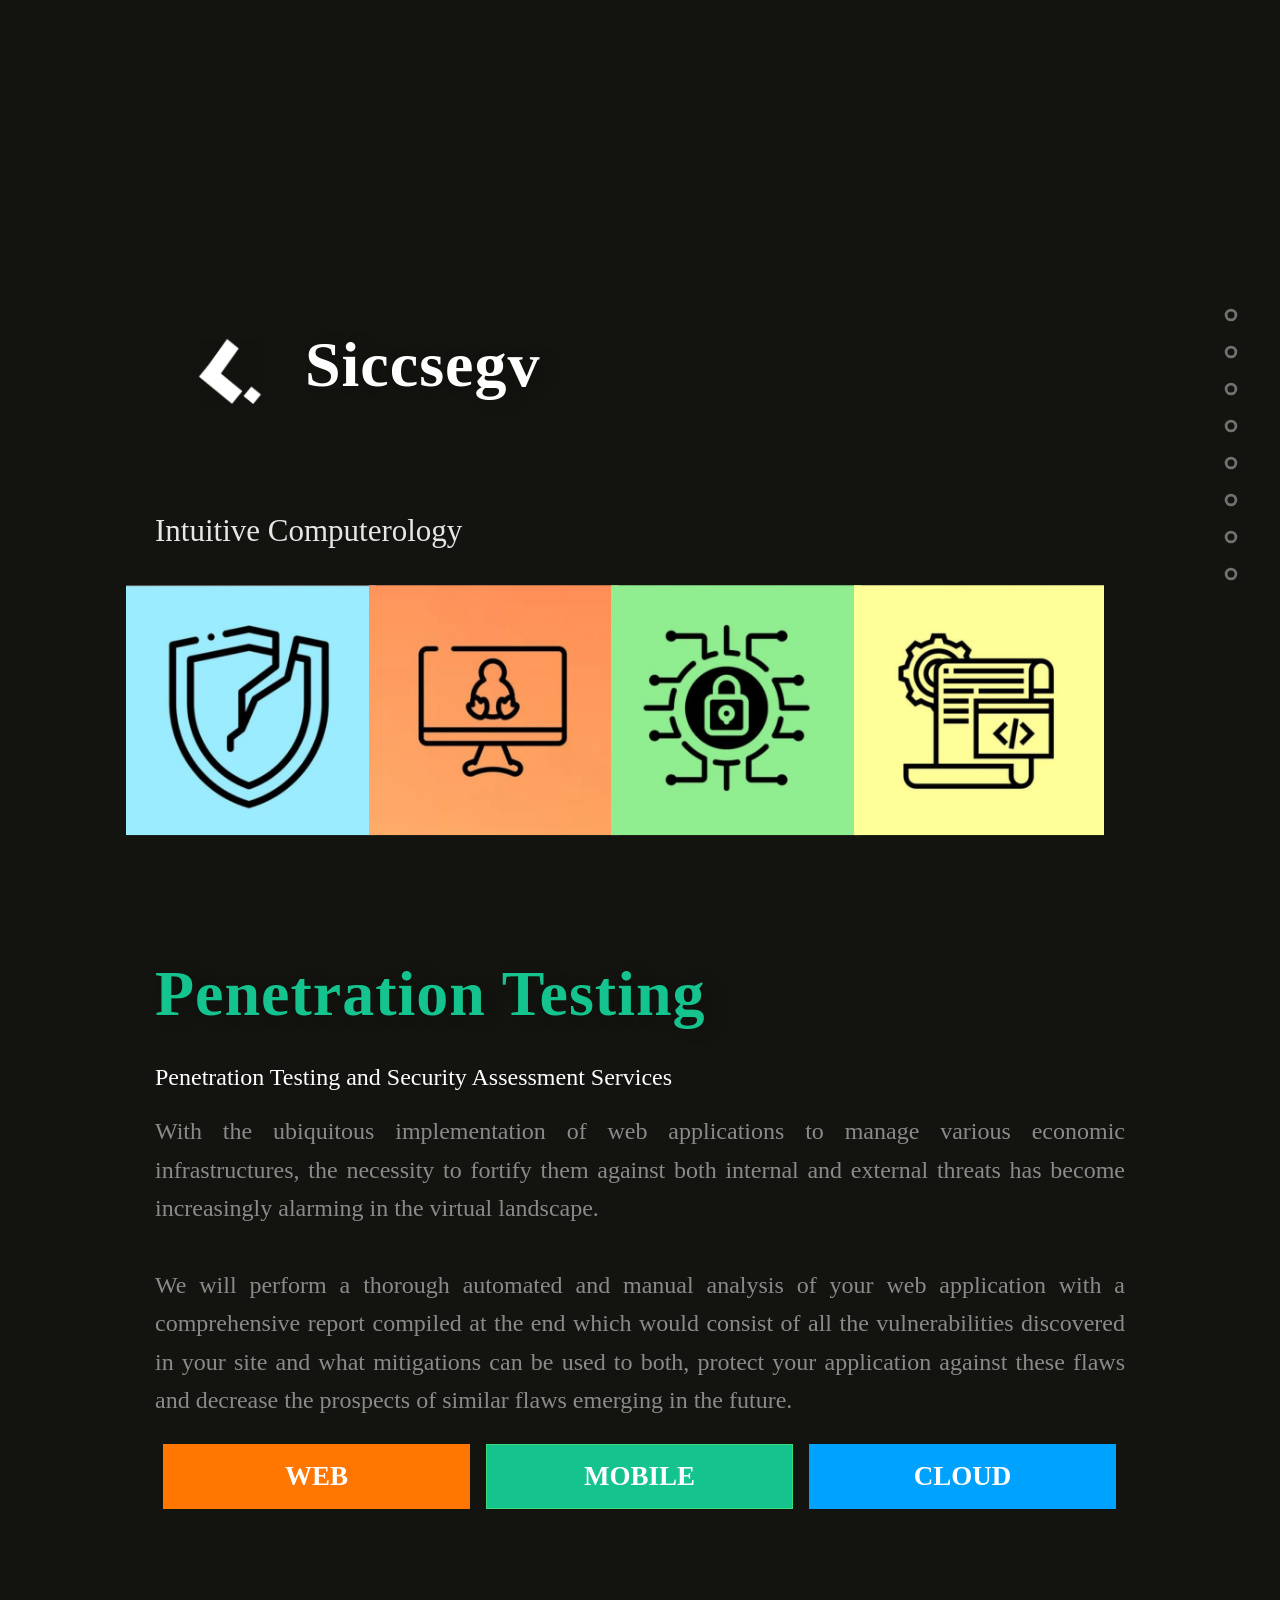
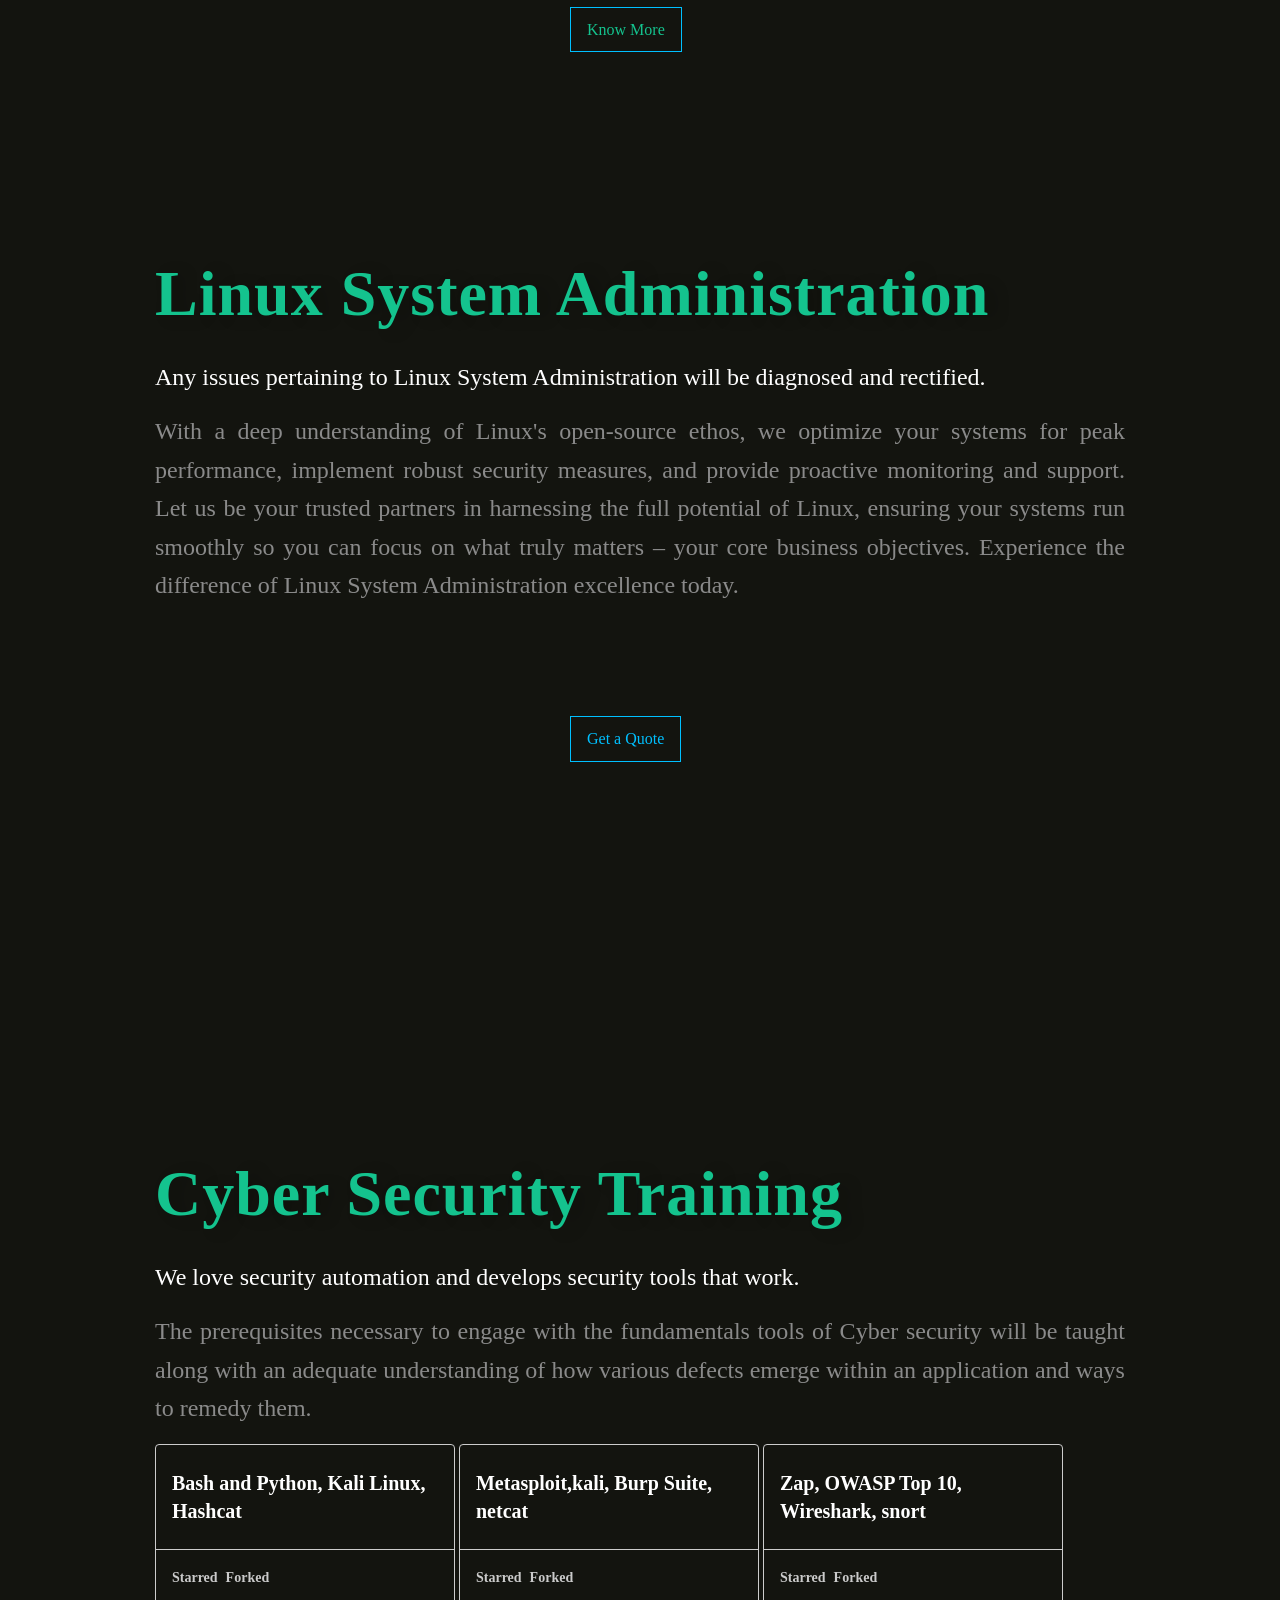
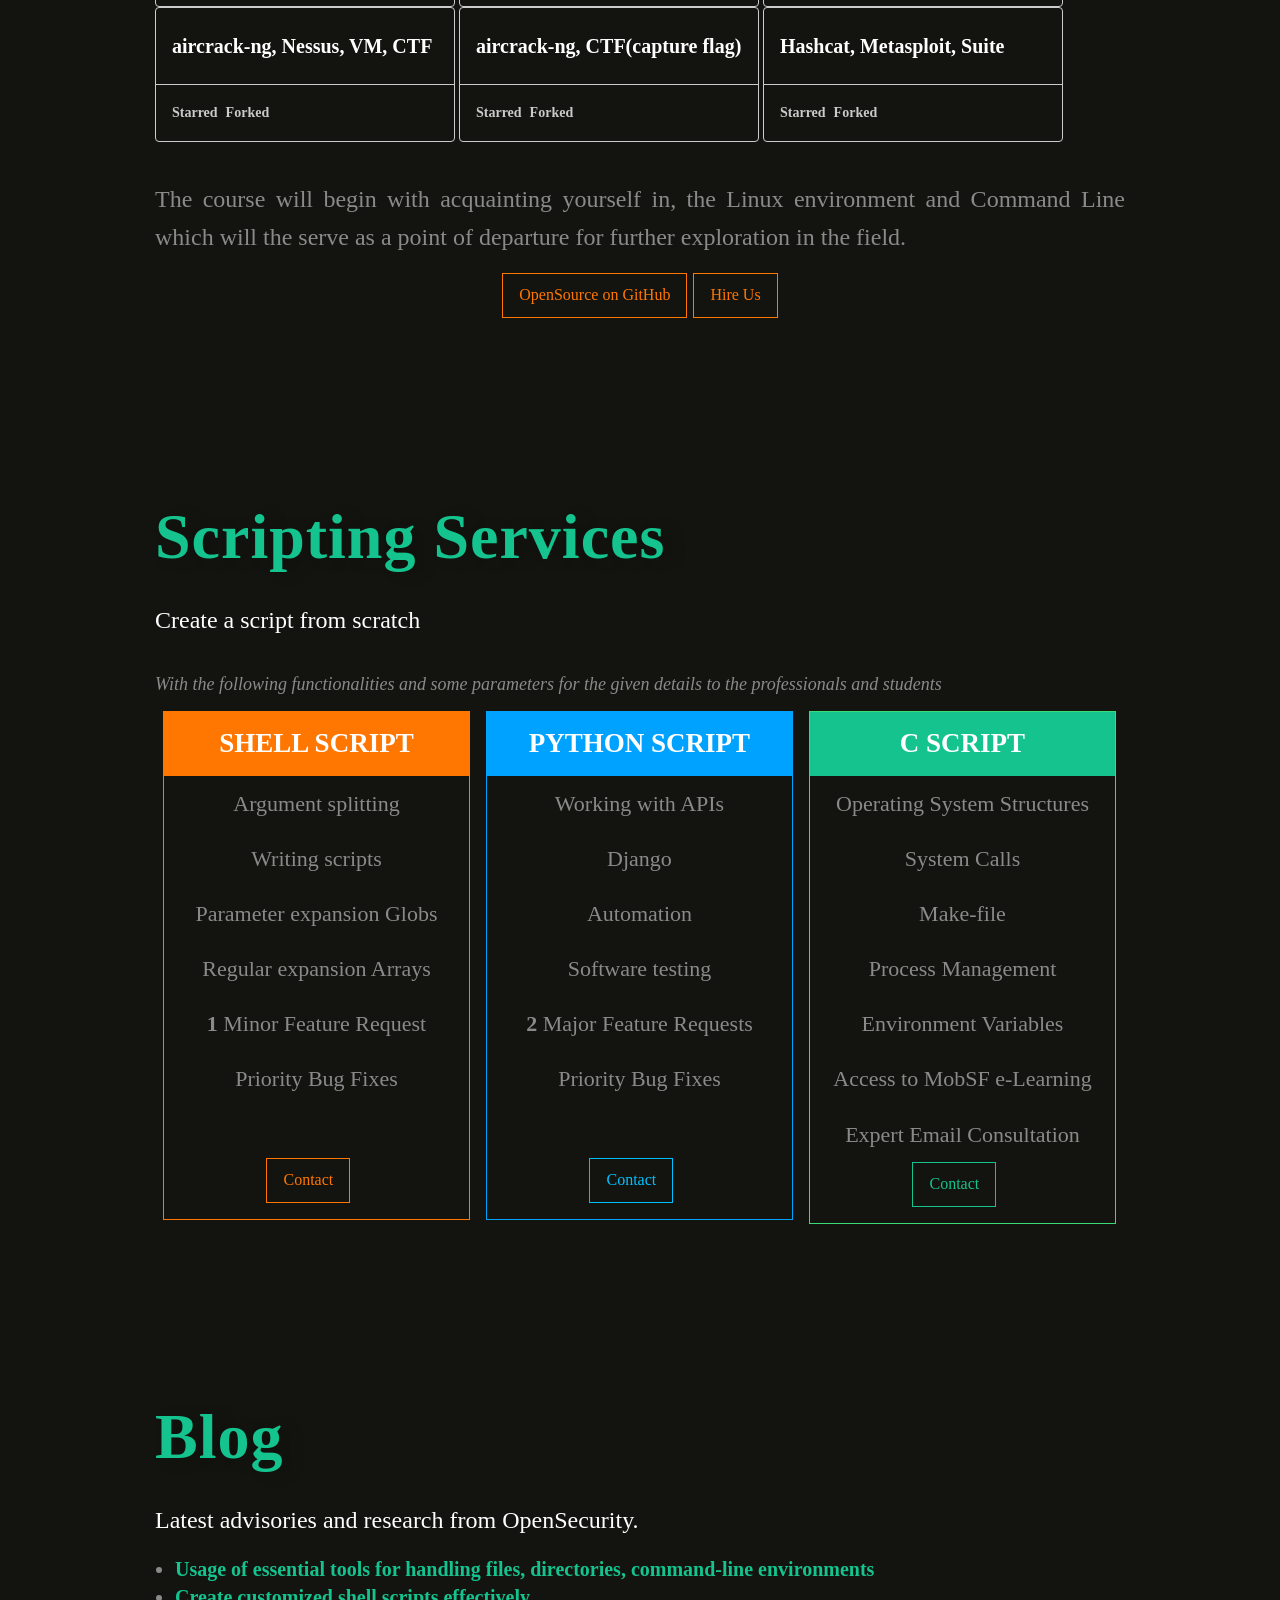
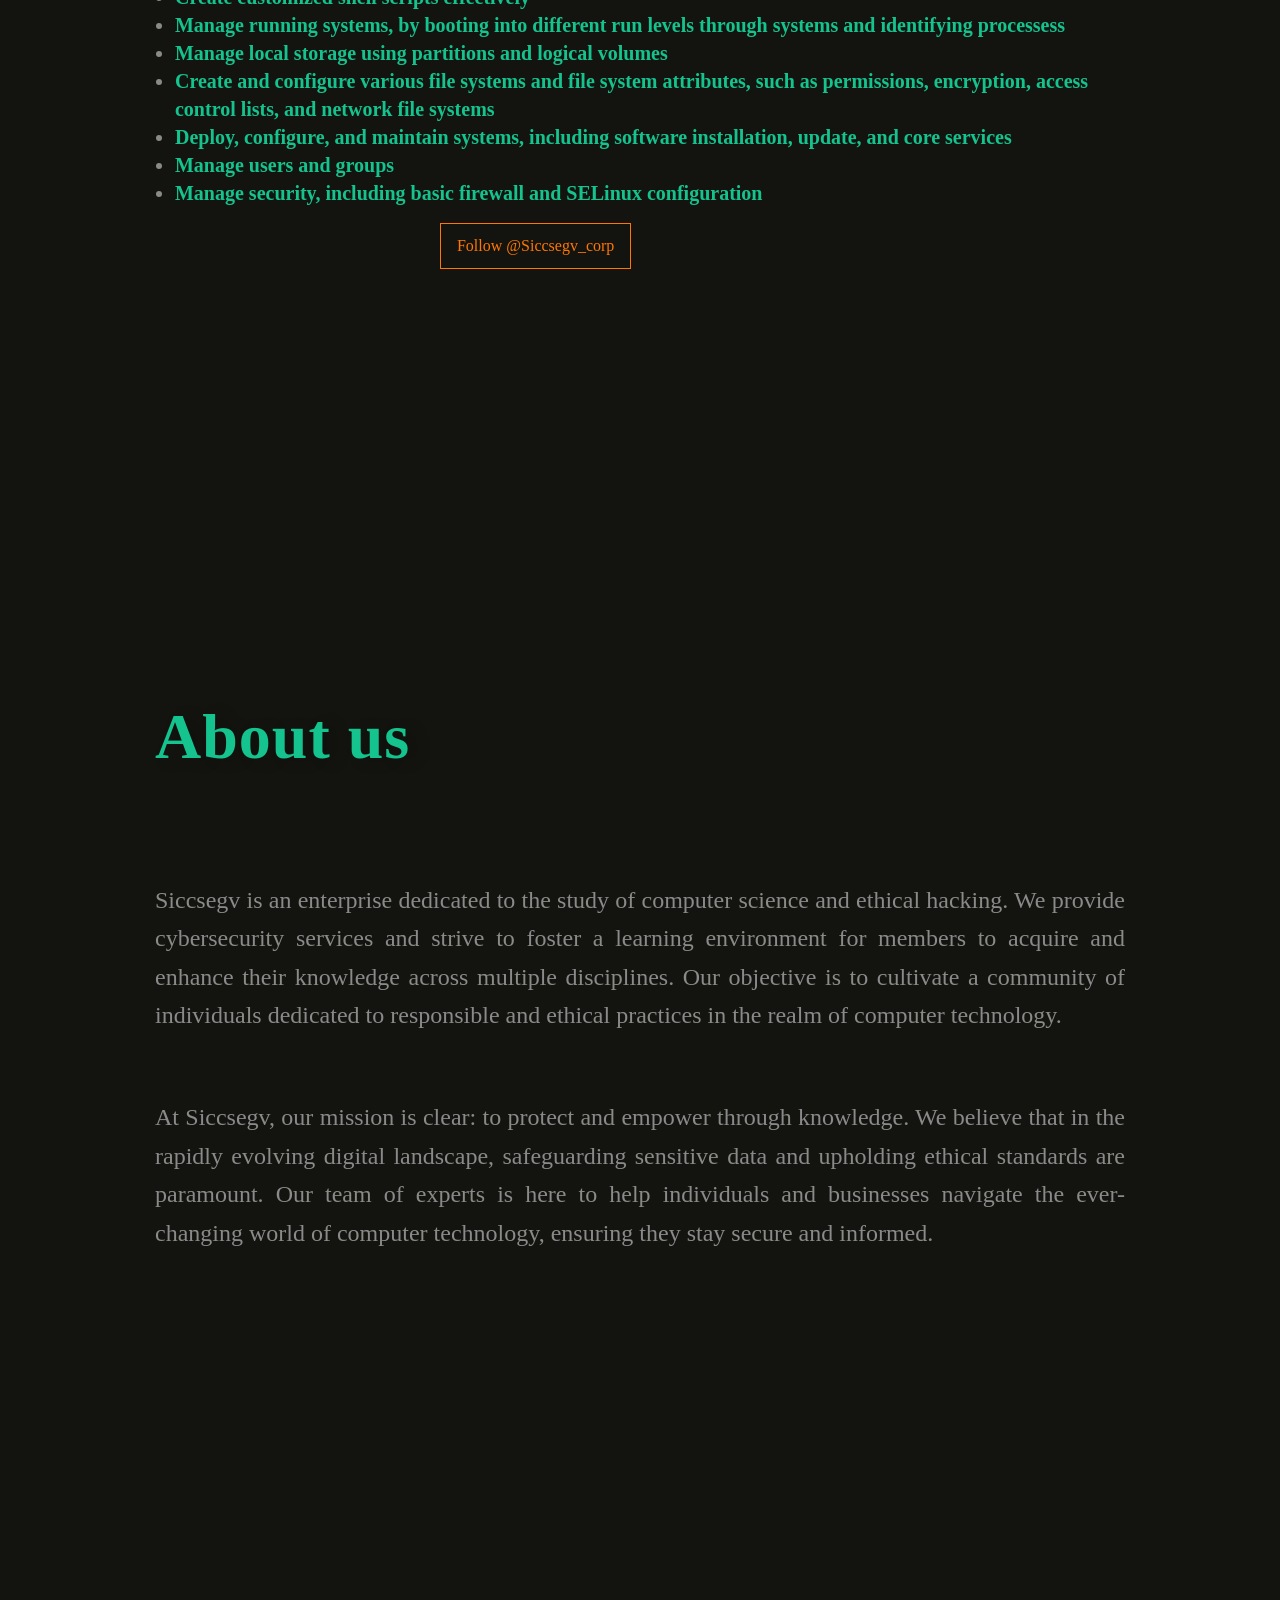
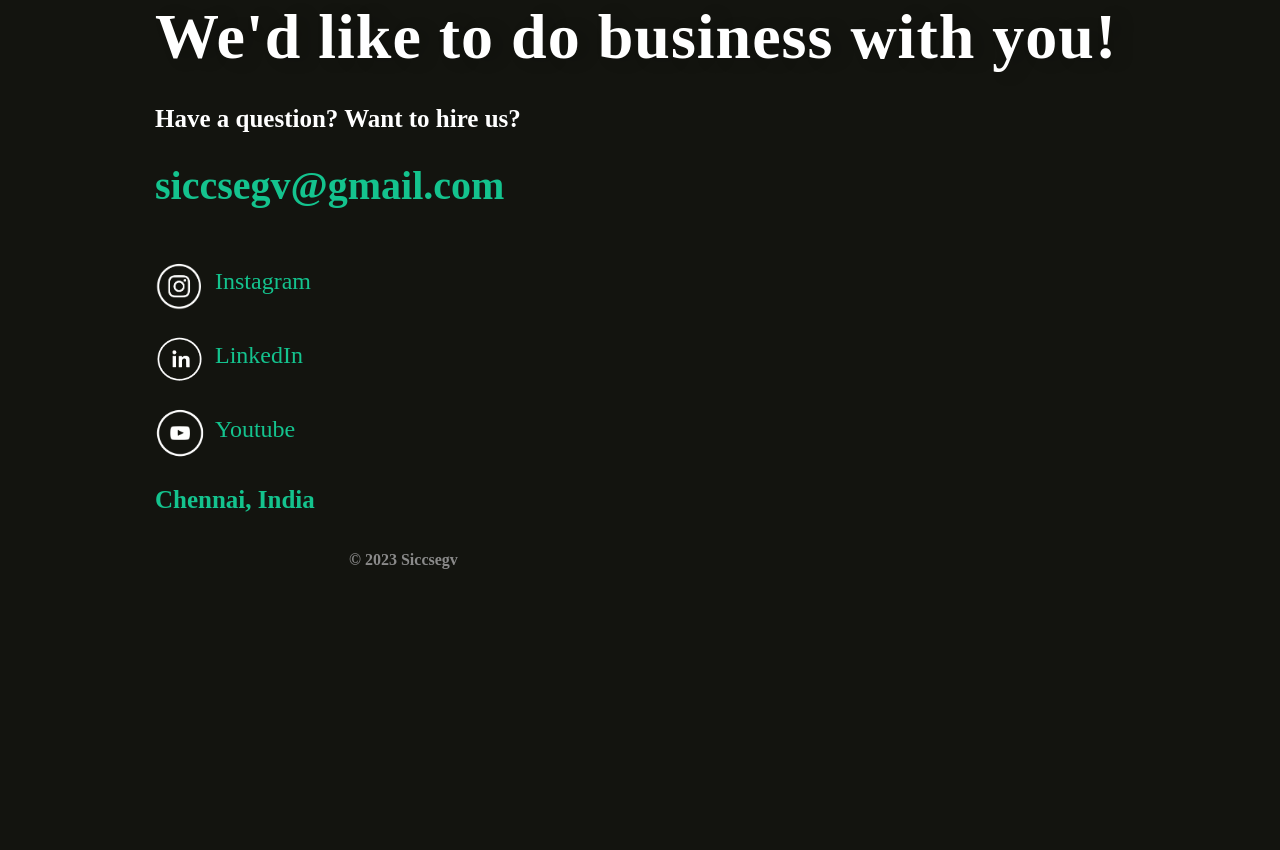
<file: index.html>
<!DOCTYPE html>
<html lang="en">
<head>
<meta charset="utf-8">
<meta http-equiv="x-ua-compatible" content="ie=edge">
<meta name="viewport" content="width=device-width, initial-scale=1.0">
<title>Siccsegv</title>
<link rel="shortcut icon" href="images/icon1.png">
<link rel="stylesheet" type="text/css" href="project.css">
<link href="https://fonts.googleapis.com/css?family=Space+Mono:700,700i|Roboto:300,300i" rel="stylesheet">
</head>
<body>
<ul class="vertical-nav" data-magellan data-active-class="active" data-bar-offset="-25">
<li>
<a href="#intro">
<span class="dot"></span>
<span class="label"> Home </span>
</a>
</li>
<li>
<a href="#pentests">
<span class="dot"></span>
<span class="label">Penetration Testing</span>
</a>
</li>
<li>
<a href="#training">
<span class="dot"></span>
<span class="label">Linux System Administration </span>
</a>
</li>
<li>
<a href="#engineering">
<span class="dot"></span>
<span class="label">Cyber Security Training </span>
</a>
</li>
<li>
<a href="#support">
<span class="dot"></span>
<span class="label">Scripting Services</span>
</a>
</li>
<li>
    <a href="#research">
    <span class="dot"></span>
    <span class="label">Blog</span>
    </a>
    </li>
    <li>
        <a href="#about">
            <span class="dot"></span>
            <span class="label">About us</span>
            </a>
            </li>
  <!---- <a href="#clients">
    <span class="dot"></span>
    <span class="label">Clients</span>
    </a>
    </li> !-->
<li>
<a href="#contact">
<span class="dot"></span>
<span class="label">Contact</span>
</a>
</li>
</ul>
<main class="main">
<header class="section" id="intro" data-magellan-target="intro" data-deep-linking="true">
<section class="section" id="intro" data-magellan-target="intro">
<div class="container vert-center">
<div class="content">
<h1 class="hero"><span class="highlight"><img width="150px" height="250px"src="images/icon.png" alt="Siccsegv"><a style="color:white;">Siccsegv</a></span></h1>
<h3 class="subheader">Intuitive Computerology</h3><br>
<div>
<a href="#pentests">
<div class="icons">
<div class="icon-slide-container">
<img class="slide-icon" alt="Penetration Testing" height="100" src="images/1.jpg">
</div>
</div>
</a>
<a href="#training">
<div class="icons2">
<div class="icon-slide-container">
<img class="slide-icon" alt="Linux System Administration" height="100" src="images/2.jpg">
</div>
</div>
</a>
<a href="#engineering">
<div class="icons3">
<div class="icon-slide-container">
<img class="slide-icon" alt="Cyber Security Training" height="100" src="images/3.jpg">
</div>
</div>
</a>
<a href="#support">
<div class="icons4">
<div class="icon-slide-container">
<img class="slide-icon" alt="Scripting" height="100" src="images/4.jpg">
</div>
</div>
</a>
</div>
</div>
</div>
</section>
</header>
<section class="section" id="pentests" data-magellan-target="pentests">
<div class="container">
<div class="content">
<a href="#pentests"><h1 class="hero content-title"><span class="highlight">Penetration Testing</span></h1></a>
<div class="about-body">
<p class="content-lead">Penetration Testing and Security Assessment Services</p>
<p class="content-main">
    With the ubiquitous implementation of web applications to manage various economic infrastructures, the necessity to fortify them against both internal and external threats has become increasingly alarming in the virtual landscape.

    <br><br>
    

    We will perform a thorough automated and manual analysis of your web application with a comprehensive report compiled at the end which would consist of all the vulnerabilities discovered in your site and what mitigations can be used to both, protect your application against these flaws and decrease the prospects of similar flaws emerging in the future.
</p>
<div class="about-body">
<div class="pcolumns">
<ul class="price porange">
<li class="header" style="background-color: #ff7600">WEB</li>
</ul>
</div>
<div class="pcolumns">
<ul class="price pgreen">
<li class="header" style="background-color:#14C38E">MOBILE</li>
</ul>
</div>
<div class="pcolumns">
<ul class="price pblue">
<li class="header" style="background-color:rgb(0, 162, 255)">CLOUD</li>
</ul>
</div>
</div>
<div class="change button blue"style="position: absolute; left: 430px; top:650px;"><a href="">Know More</a></div>
<div class="know">
    <br>
    <br>
    <br>
    <br>
    <br>
    <br>
<p>
<h4 style="color:white;">The penetration test will consist the following:</h4>
</p>
<p>
<ul>
<h5  style="color:white;">
    <li>Owasp top 10</li>
    <li>Enumeration</li>
    <li>Server misconfigurations</li>
    <li>Logical flaws</li>
    <li>Possible DOS vectors</li>
    <li>XSS</li>
    <li>SSRF</li>
    <li>nuclei template</li>
    <li>nikto</li>
    <li>nessus</li>
    <li>openVAS</li>
    <li>Burp suite(professional)</li>
</h5>
</ul>
</p>
</div>
</div>
</div>
</div>
</section>
<section class="section" id="training" data-magellan-target="training">
<div class="container">
<div class="content">
<a href="#training"><h1 class="hero content-title"><span class="highlight">Linux System Administration</span></h1></a>
<div class="about-body">
<p class="content-lead">Any issues pertaining to Linux System Administration will be diagnosed and rectified.</p>
<p class="content-main">
    With a deep understanding of Linux's open-source ethos, we optimize your systems for peak performance, implement robust security measures, and provide proactive monitoring and support. Let us be your trusted partners in harnessing the full potential of Linux, ensuring your systems run smoothly so you can focus on what truly matters – your core business objectives. Experience the difference of Linux System Administration excellence today.
</p>
<br/><br/>
<a href="#contact" class="button blue" style="position: absolute; left: 430px;">Get a Quote</a>

</p>
</a>
</div>
</div>
</div>
</section>
<section class="section" id="engineering" data-magellan-target="engineering">
<div class="container">
<div class="content">
<a href="#engineering"><h1 class="hero content-title"><span class="highlight">Cyber Security Training</span></h1></a>
<div class="about-body">
<p class="content-lead">We love security automation and develops security tools that work.</p>
<p class="content-main">
    The prerequisites necessary to engage with the fundamentals tools of Cyber security will be taught along with an adequate understanding of how various defects emerge within an application and ways to remedy them.
</p>
</div>
<article class="card" data-gh-project="MobSF/Mobile-Security-Framework-MobSF">
<header class="card-header">
<p class="card-suptitle"></p>
<h1 class="card-title"><a href="https://github.com/siccsegv" title="Mobile Security Framework" style="color:white;">Bash and Python,
    Kali Linux,
    Hashcat</a></h1>
</header>
<div class="card-body">
<dl class="card-details">
<dt>Starred</dt>
<dd class="star"><a href="https://github.com/siccsegv" title="View fork details"></a></dd>
<dt>Forked</dt>
<dd class="fork"><a href="https://github.com/siccsegv" title="View fork details"></a></dd>
</dl>
</div>
</article>
<article class="card" data-gh-project="ajinabraham/nodejsscan">
<header class="card-header">
<p class="card-suptitle"></p>
<h1 class="card-title"><a href="https://github.com/siccsegv" title="nodejsscan" style="color:white;">Metasploit,kali,
    Burp Suite,
    netcat</a></h1>
</header>
<div class="card-body">
<dl class="card-details">
<dt>Starred</dt>
<dd class="star"><a href="https://github.com/siccsegv" title="View fork details"></a></dd>
<dt>Forked</dt>
<dd class="fork"><a href="https://github.com/siccsegv" title="View fork details"></a>
</dd>
</dl>
</div>
</article>
<article class="card" data-gh-project="ajinabraham/OWASP-Xenotix-XSS-Exploit-Framework">
<header class="card-header">
<p class="card-suptitle"></p>
<h1 class="card-title"><a href="https://github.com/siccsegv" title="OWASP Xenotix XSS Exploit Framework" style="color:white;">Zap,
    OWASP Top 10,
    Wireshark,
    snort</a></h1>
</header>
<div class="card-body">
<dl class="card-details">
<dt>Starred</dt>
<dd class="star"><a href="https://github.com/siccsegv" title="View fork details"></a></dd>
<dt>Forked</dt>
<dd class="fork"><a href="https://github.com/siccsegv" title="View fork details"></a></dd>
</dl>
</div>
</article>
<article class="card" data-gh-project="torque59/Garfield">
<header class="card-header">
<p class="card-suptitle"></p>
<h1 class="card-title"><a href="https://github.com/siccsegv" title="Garfield" style="color:white;">aircrack-ng,
    Nessus,
    VM,
    CTF</a></h1>
</header>
<div class="card-body">
<dl class="card-details">
<dt>Starred</dt>
<dd class="star"><a href="https://github.com/siccsegv" title="View fork details"></a></dd>
<dt>Forked</dt>
<dd class="fork"><a href="https://github.com/siccsegv" title="View fork details"></a></dd>
</dl>
</div>
</article>
<article class="card" data-gh-project="torque59/Nosql-Exploitation-Framework">
<header class="card-header">
<p class="card-suptitle"></p>
<h1 class="card-title"><a href="https://github.com/siccsegv" style="color:white;">aircrack-ng,
    CTF(capture flag)</a></h1>
</header>
<div class="card-body">
<dl class="card-details">
<dt>Starred</dt>
<dd class="star"><a href="https://github.com/siccsegv" title="View fork details"></a></dd>
<dt>Forked</dt>
<dd class="fork"><a href="https://github.com/siccsegv" title="View fork details"></a></dd>
</dl>
</div>
</article>
<article class="card" data-gh-project="ajinabraham/njsscan">
<header class="card-header">
<p class="card-suptitle"></p>
<h1 class="card-title"><a href="https://github.com/siccsegv" style="color:white;">Hashcat,
    Metasploit,
    Suite</a></h1>
</header>
<div class="card-body">
<dl class="card-details">
<dt>Starred</dt>
<dd class="star"><a href="https://github.com/siccsegv" title="View fork details"></a></dd>
<dt>Forked</dt>
<dd class="fork"><a href="https://github.com/siccsegv" title="View fork details"></a>
</dd>
</dl>
</div>
</article>
<p class="content-main">
<br>
The course will begin with acquainting yourself in, the Linux environment and Command Line which will the serve as a point of departure for further exploration in the field.
</p>
<p style="text-align: center">
<a class="button orange" href="https://github.com/siccsegv">OpenSource on GitHub <span class="fa fa-github"></span></a>
<a class="button orange" href="#contact">Hire Us</a>
</p>
</div>
</div>
</section>
<section class="section" id="support" data-magellan-target="support">
<div class="container">
<div class="content">
<a href="#support"><h1 class="hero content-title"><span class="highlight">Scripting Services</span></h1></a>
<div class="about-body">
<p class="content-lead">Create a script from scratch</p>
<small class="verysmall"><i>With the following functionalities and some parameters for the given details to the professionals and students</i></small>
<div class="pcolumns">
<ul class="price porange">
<li class="header" style="background-color:#ff7600">SHELL SCRIPT</li>
<li>Argument splitting</li>
<li> Writing scripts</li>
<li> Parameter expansion Globs</li>
<li>Regular expansion Arrays</li>
<li><strong>1</strong> Minor Feature Request</li>
<li>Priority Bug Fixes</li><br>
<div style="width:100px; margin:0 auto;">
<a href="#contact" class="button orange">Contact</a>
</div>
</ul>
</div>
<div class="pcolumns">
<ul class="price pblue">
<li class="header" style="background-color:rgb(0, 162, 255)">PYTHON SCRIPT</li>
<li>Working with APIs</li>
<li>Django</li>
<li>Automation</li>
<li> Software testing</li>
<li><strong>2</strong> Major Feature Requests    </li>
<li>Priority Bug Fixes</li><br>
<div style="width:100px; margin:0 auto;">
<a href="#contact" class="button blue">Contact</a>
</div>
</ul>
</div>
<div class="pcolumns">
<ul class="price pgreen">
<li class="header" style="background-color:#14C38E">C SCRIPT</li>
<li>Operating System Structures</li>
<li>System Calls</li>
<li>Make-file</li>
<li>Process Management</li>
<li>Environment Variables</li>
<li>Access to MobSF e-Learning</li>
<li>Expert Email Consultation</li>
<div style="width:100px; margin:0 auto;">
<a href="#contact" class="button green">Contact</a>
</div>
</ul>
</div>
</div>
</div>
</div>
</section>
<section class="section" id="research" data-magellan-target="research">
<div class="container">
<div class="content">
<a href="#research"><h1 class="hero content-title"><span class="highlight">Blog</span></h1></a>
<div class="about-body">
<p class="content-lead">Latest advisories and research from OpenSecurity.</p>
<ul>
<h5>
<li> <a href="#">Usage of essential tools for handling files, directories, command-line environments
</a></li>
<li> <a href="#">Create customized shell scripts effectively</a></li>
<li> <a href="#">Manage running systems, by booting into different run levels through systems and identifying processess</a></li>
<li> <a href="#">Manage local storage using partitions and logical volumes</a></li>
<li> <a href="#">Create and configure various file systems and file system attributes, such as permissions, encryption, access control lists, and network file systems</a></li>
<li> <a href="#">Deploy, configure, and maintain systems, including software installation, update, and core services</a></li>
<li> <a href="#">Manage users and groups</a></li>
<li> <a href="#">Manage security, including basic firewall and SELinux configuration</a></li>

</h5>
</ul>
<div style="width:400px; margin:0 auto;">
<a href="https://twitter.com/siccsegv_corp" class="button orange">Follow @Siccsegv_corp</a>
</div>
</div>
</div>
</div>
</section>
<!---<section class="section" id="clients" data-magellan-target="clients">
<div class="container">
<div class="content">
<a href="#clients"><h1 class="hero content-title">Some of our <span class="highlight">clients</span>.</h1></a>
<ul class="clients">
<li><img src="images/fulllab_logo.png"alt="Fulllab"></li>
<li><img src="images/immunio_logo.png" alt="IMMUNIO"></li>
<li><img src="images/sysdream.png" alt="SYSDREAM"></li>
<li><img src="images/continuum_logo.png" alt="Continuum Security"></li>
<li><img src="images/tsoft.png" alt="TSOFT CHILE"></li>
<li><img src="images/tuv.png" alt="TÜV Rheinland"></li>
<li><img src="images/yodlee.png" alt="Envestnet Yodlee"></li>
<li><img src="images/netgear.png" alt="Netgear"></li>
<li><img src="images/dhs.png" alt="US Department of Homeland Security"></li>
<li><img src="images/engie.png" alt="Engie"></li>
</div>
</div>
</section>--->
<section class="section" id="about" data-magellan-target="research">
    <div class="container">
    <div class="content">
    <a href="#about"><h1 class="hero content-title"><span class="highlight" style="padding-top: 250px;">About us</span></h1></a>
    <div class="about-body">
        <p class="content-lead" style="font-family: nerd; color:  #8a8a8a; padding-top: 80px;">Siccsegv is an enterprise dedicated to the study of computer science and ethical hacking. We provide cybersecurity services and strive to foster a learning environment for members to acquire and enhance their knowledge across multiple disciplines. Our objective is to cultivate a community of individuals dedicated to responsible and ethical practices in the realm of computer technology.</p>
        <br> 
        <p class="content-lead" style="font-family: nerd; color:#8a8a8a">At Siccsegv, our mission is clear: to protect and empower through knowledge. We believe that in the rapidly evolving digital landscape, safeguarding sensitive data and upholding ethical standards are paramount. Our team of experts is here to help individuals and businesses navigate the ever-changing world of computer technology, ensuring they stay secure and informed.</p>
    </div>
    </div>
    </div>
    </section>
<section class="section" id="contact" data-magellan-target="contact">
<div class="container">
<div class="content">
<a href="#contact"><h1 class="hero content-title"  style="color:white;">We'd like to do business with you!</h1></a>
<h4  style="color:white;">Have a question? Want to hire us?</h4>
<div class="contact-info">
<h2 class="highlight"><a href="mailto:siccsegv@gmail.com">siccsegv@gmail.com</a></h2>
<br>
<img style="height:50px ;width: 50px;"src="images/instagram.jpeg"><a href="https://www.instagram.com/Siccsegv/"><p style="font: nerd; display: inline;padding-left: 10px;" >Instagram</p></a><br><br>
<img style="height:50px ;width: 50px;"src="images/linkedin.jpeg"><a href="https://www.linkedin.com/company/siccsegv/"><p style="font: nerd; display: inline;padding-left: 10px;" >LinkedIn</p></a><br><br>
<img style="height:50px ;width: 50px;"src="images/youtube.jpeg"><a href="https://www.youtube.com/@siccsegv"><p style="font: nerd; display: inline;padding-left: 10px;padding-left: 10px;" >Youtube</p></a><br><br>
<h4 class="highlight">Chennai, India</h4>
<div class="center">
<br/>
<h6>© 2023 Siccsegv</h6>
</div>
</div>
</div>
</div>
</section>
</main>
</body>
</html>
</file>
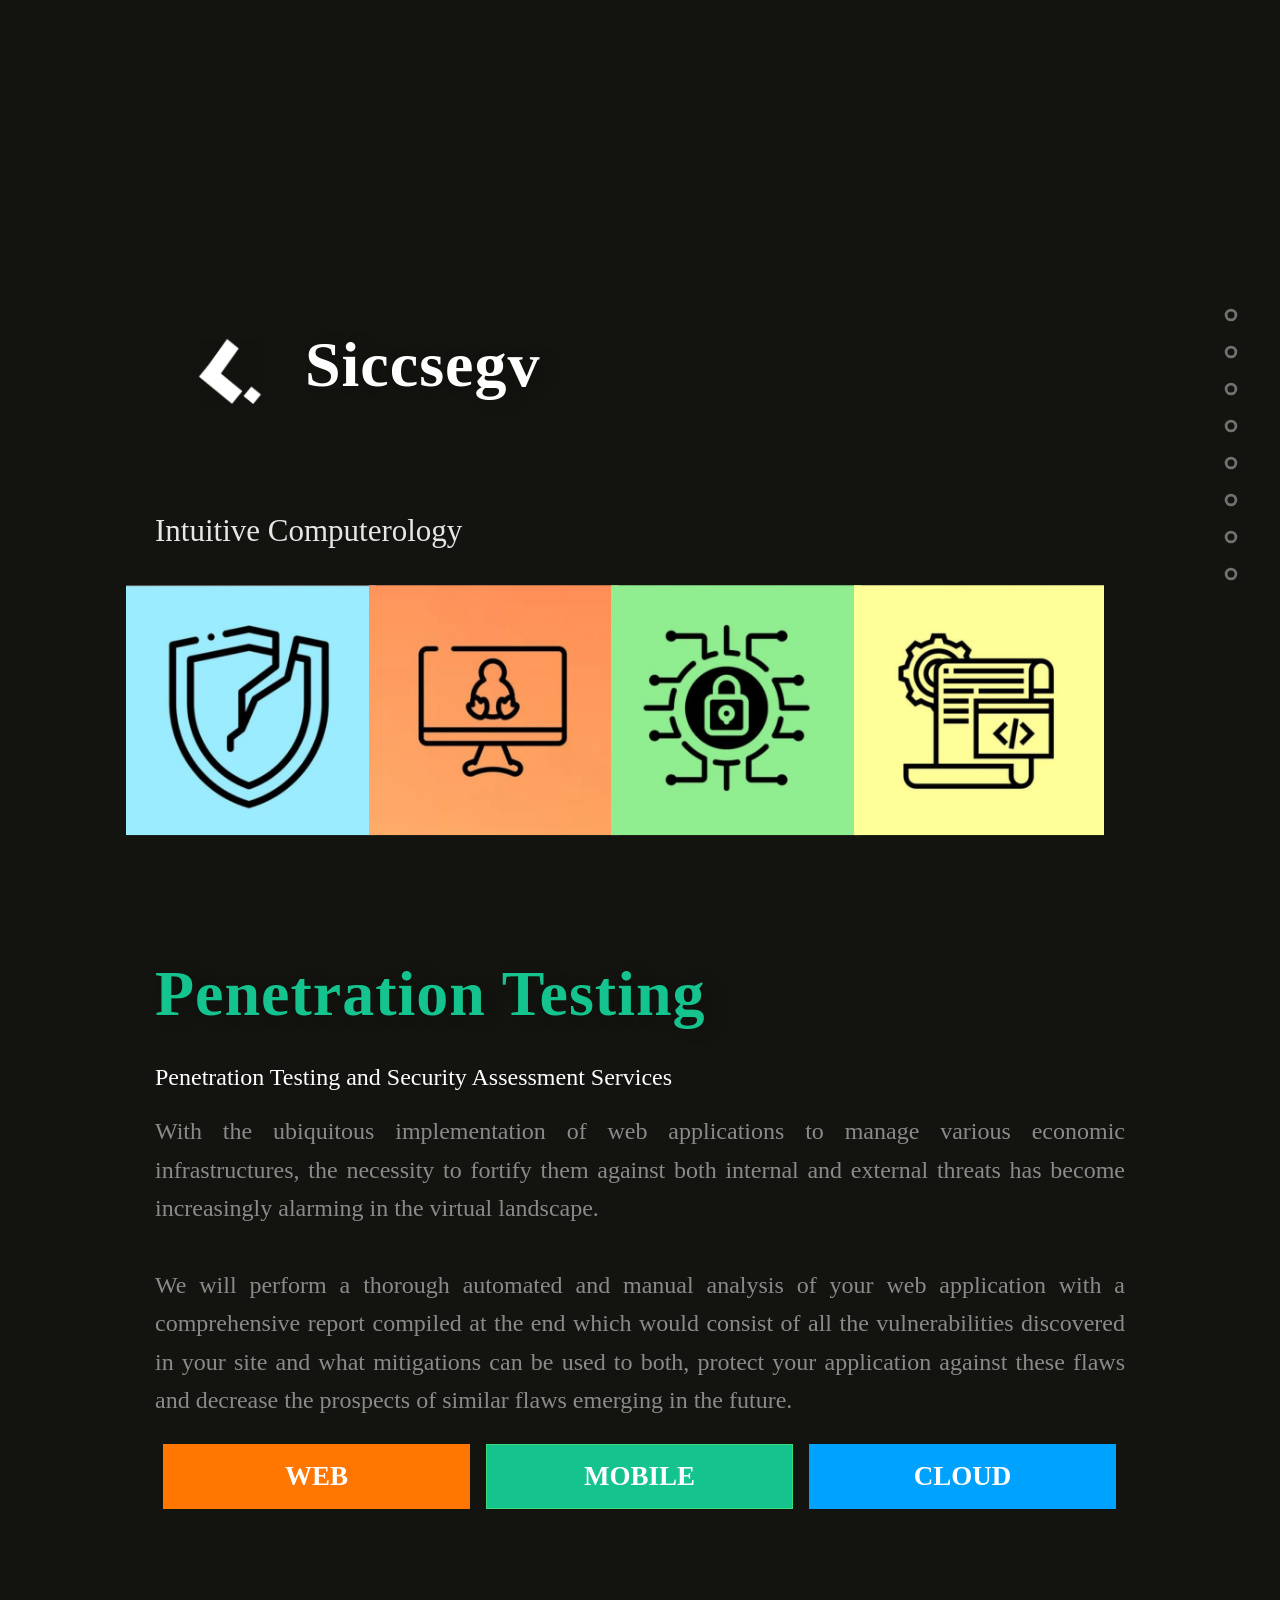
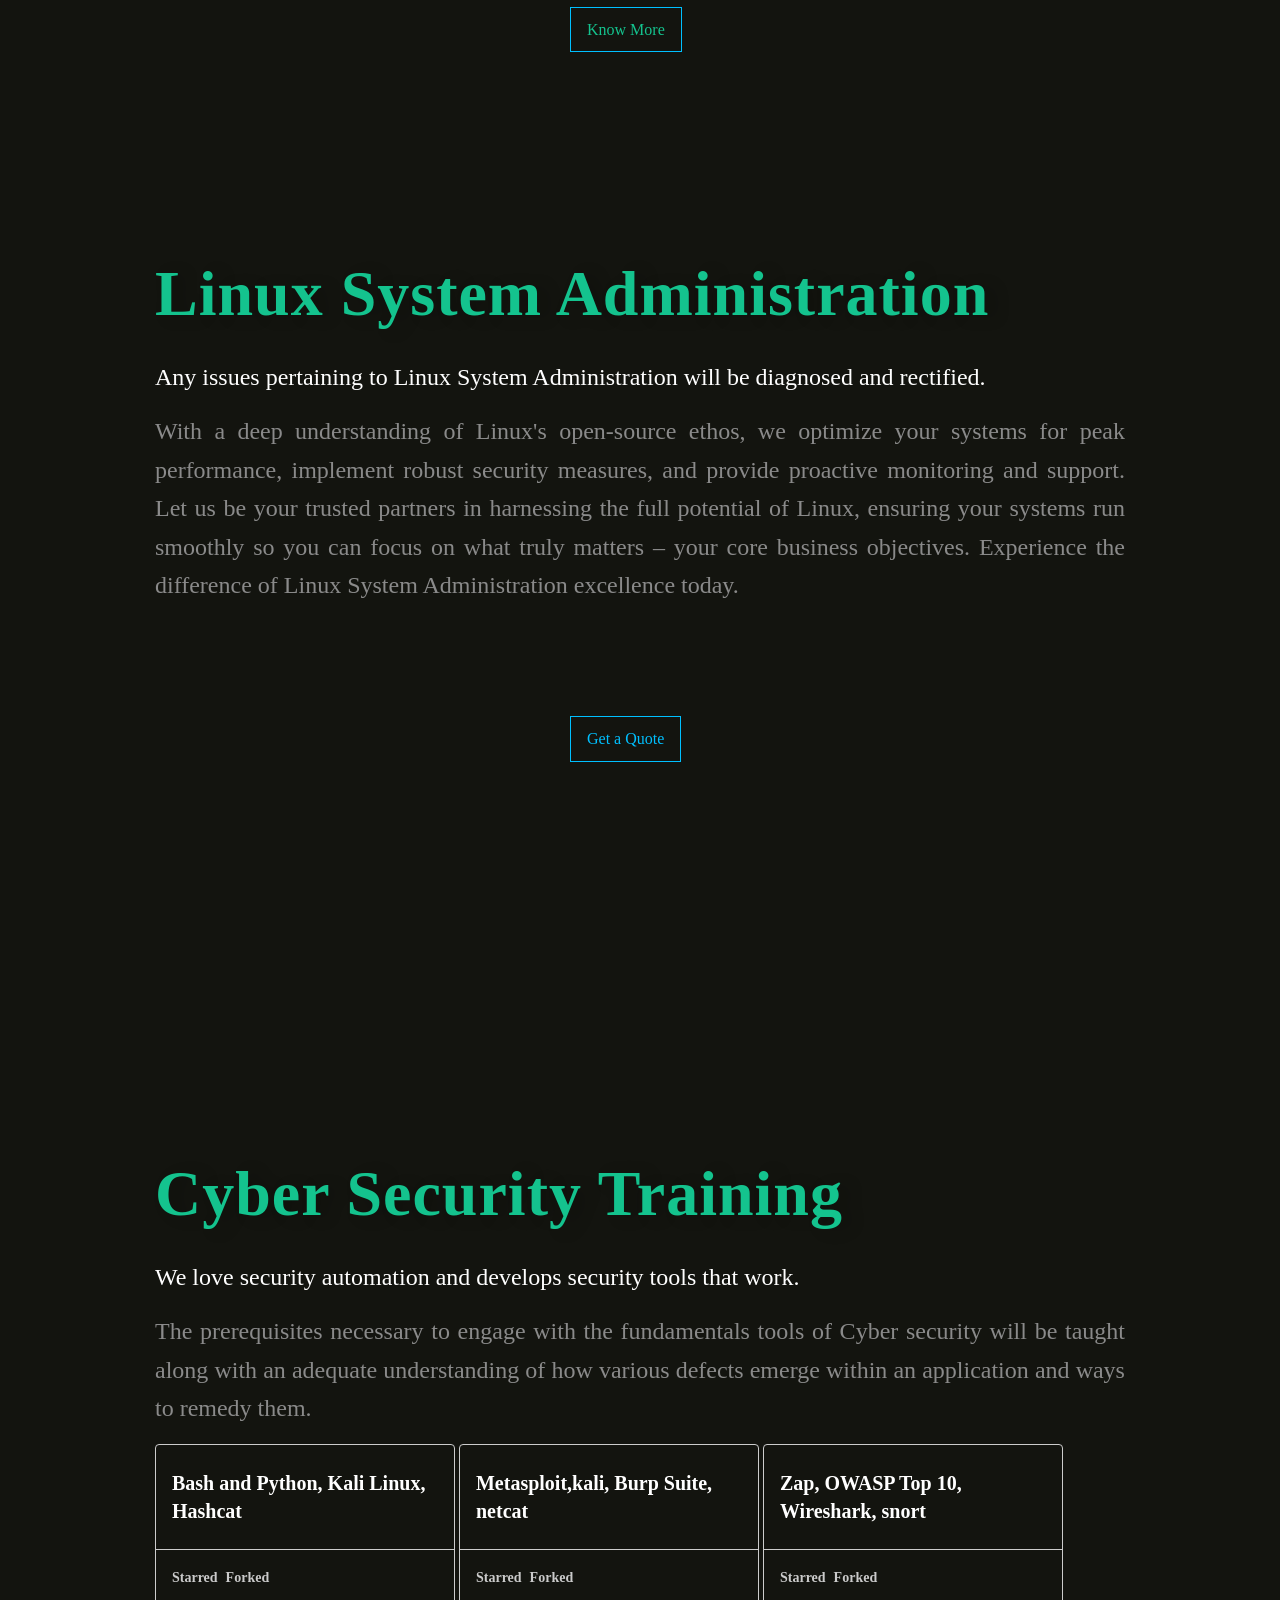
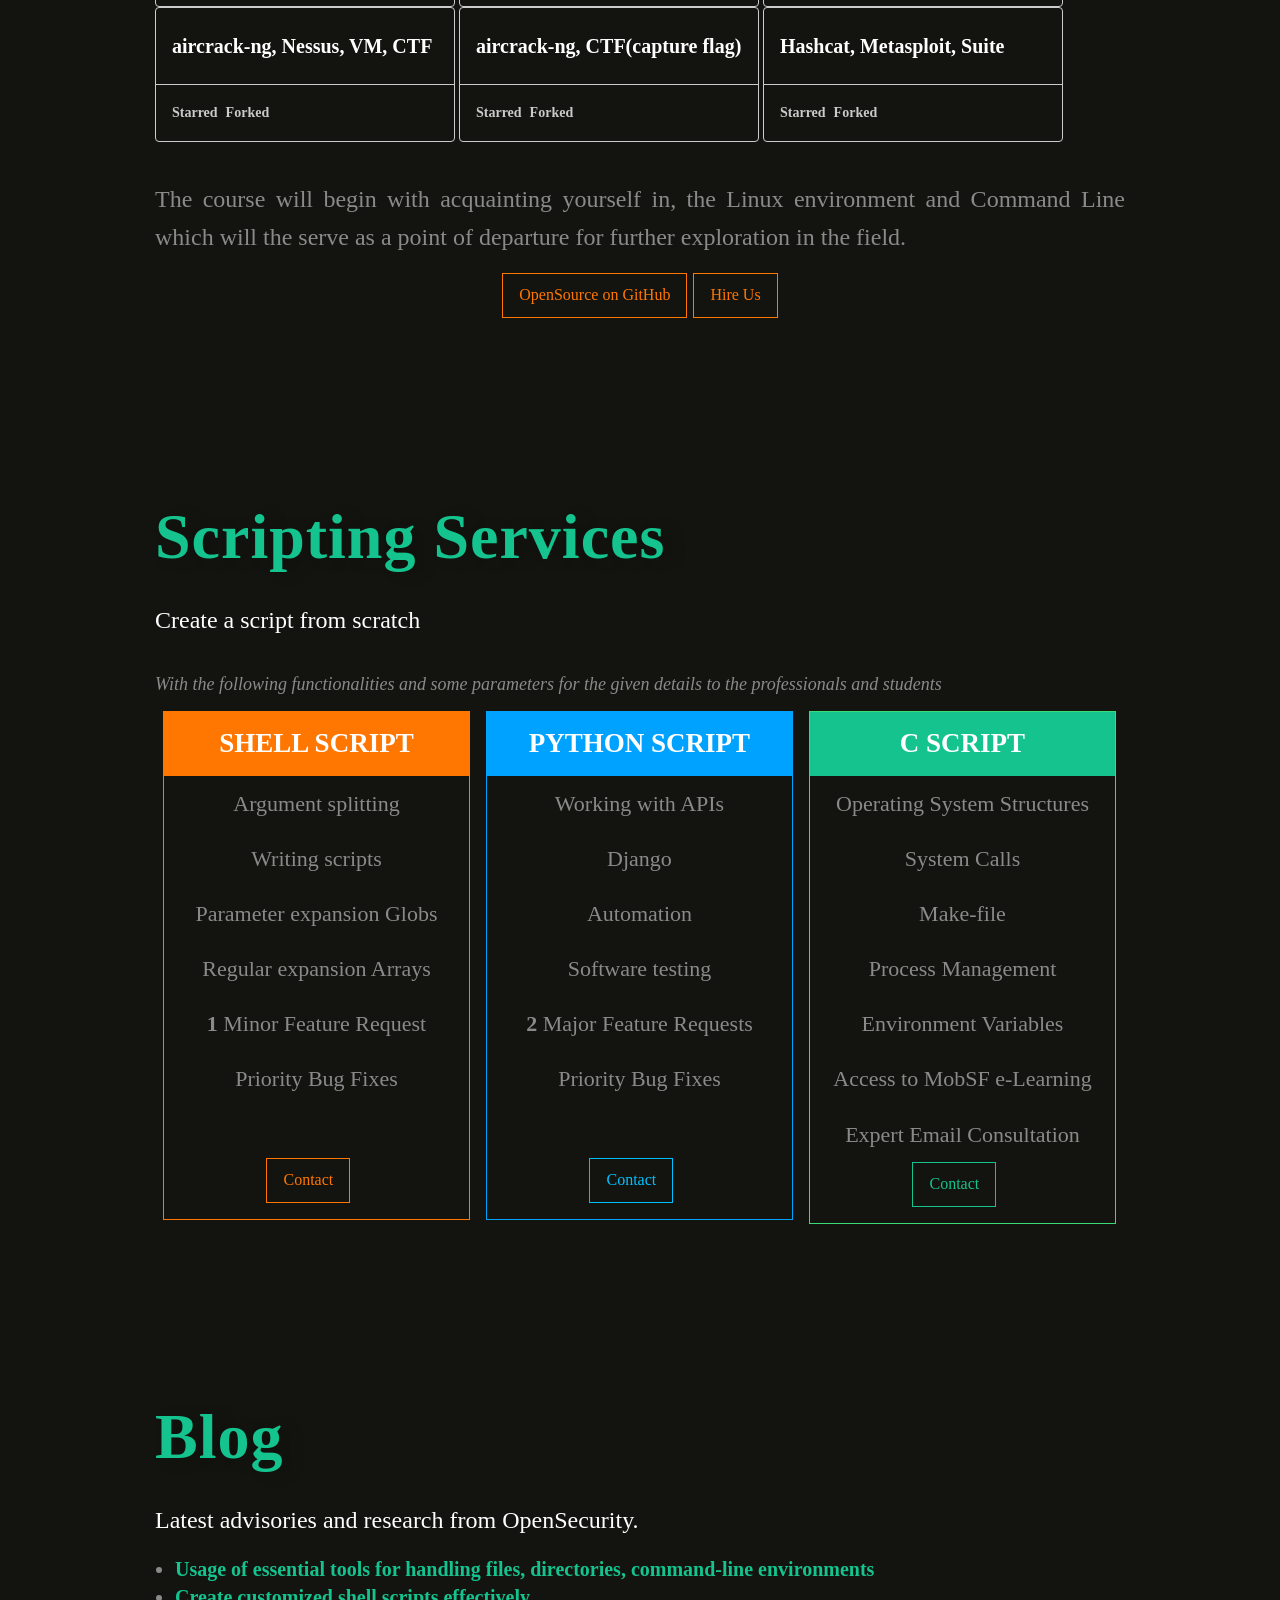
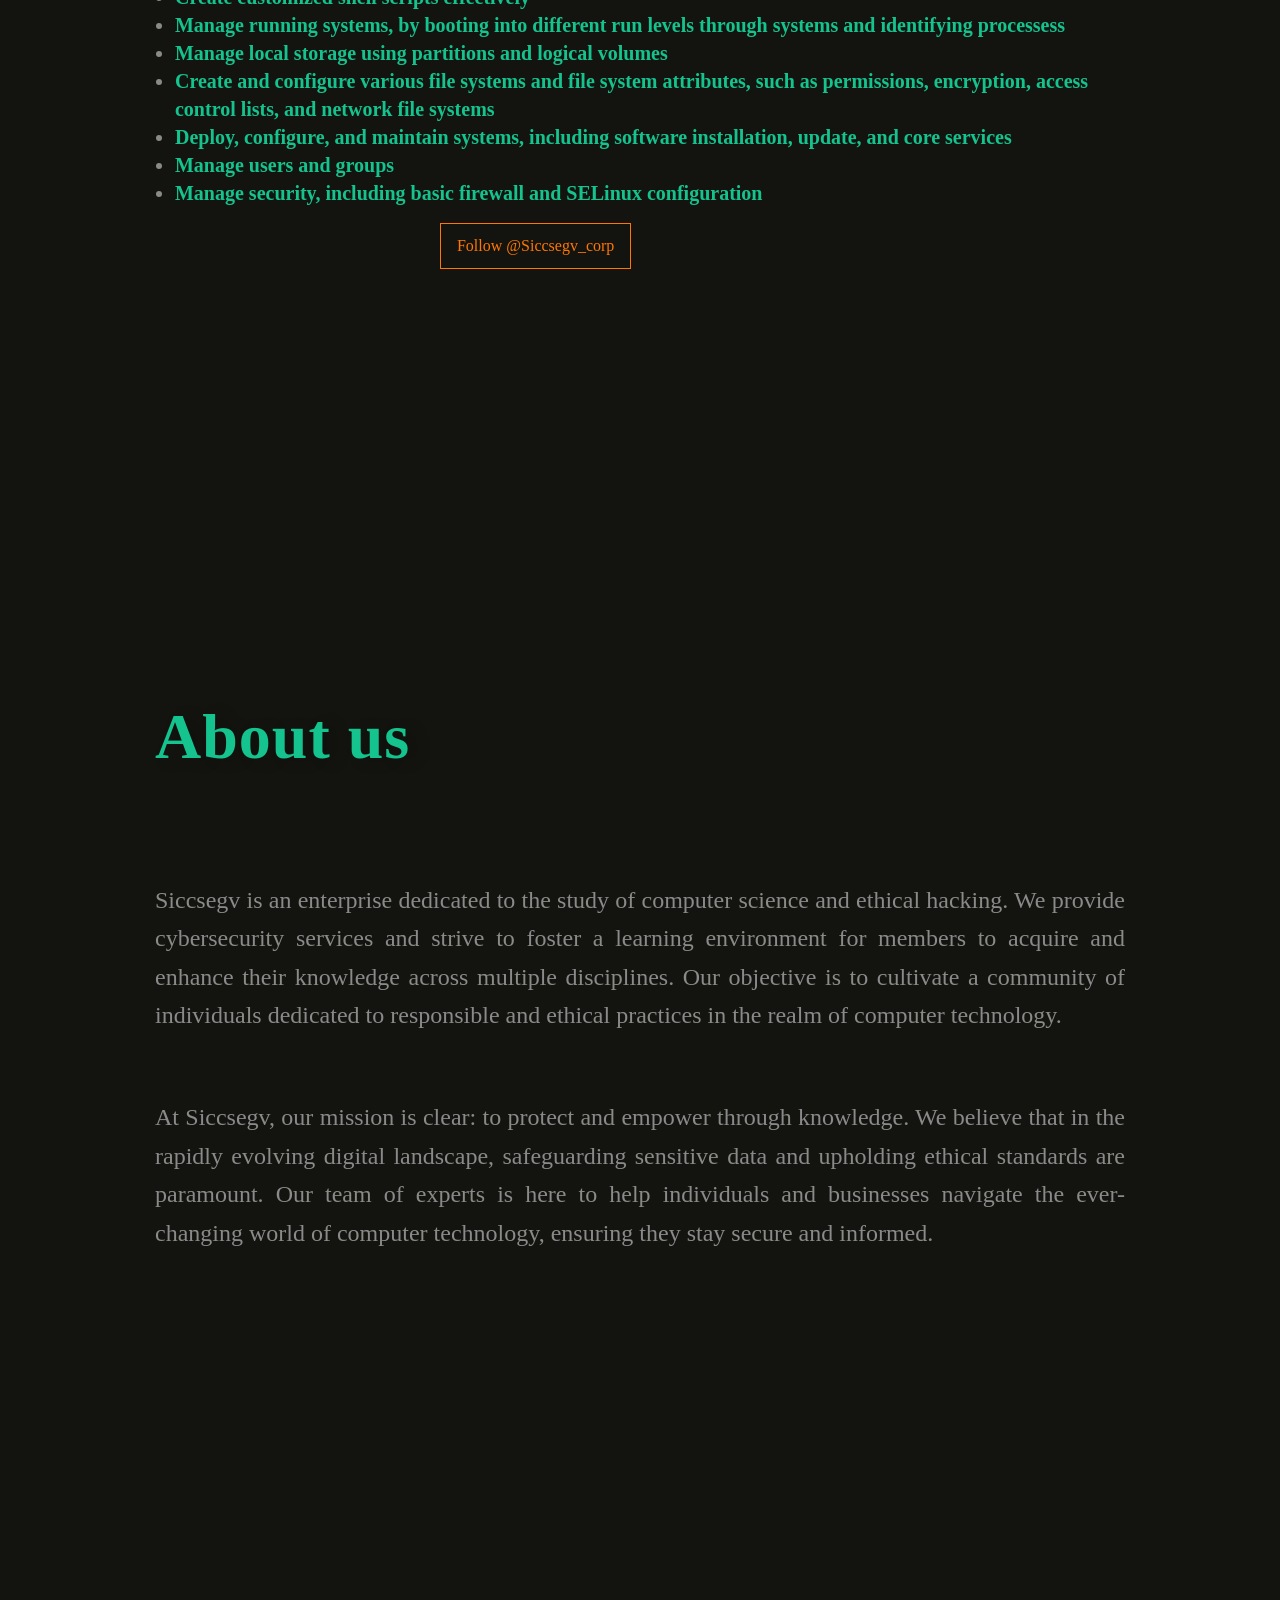
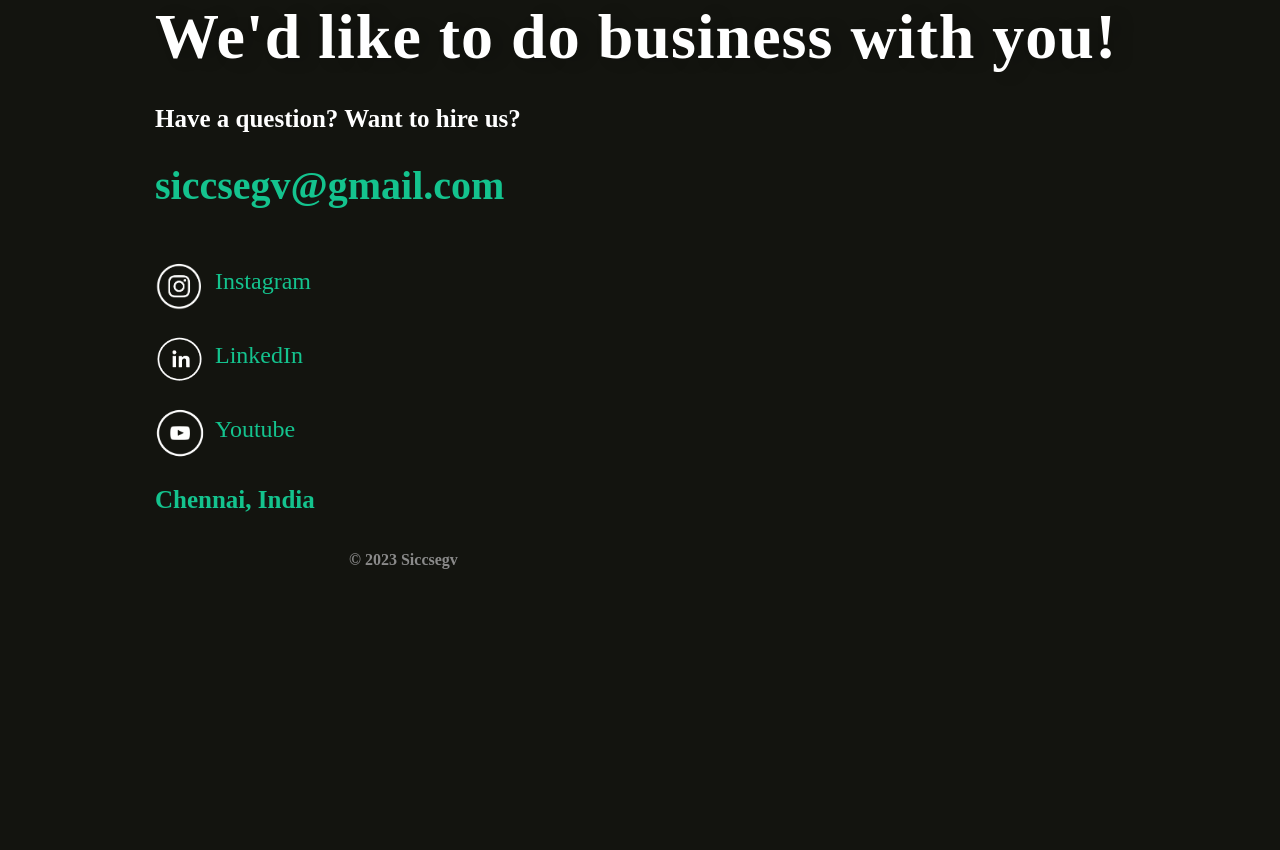
<file: project.html>
<!DOCTYPE html>
<html lang="en">
<head>
<meta charset="utf-8">
<meta http-equiv="x-ua-compatible" content="ie=edge">
<meta name="viewport" content="width=device-width, initial-scale=1.0">
<title>Siccsegv</title>
<link rel="shortcut icon" href="images/icon1.png">
<link rel="stylesheet" type="text/css" href="project.css">
<link href="https://fonts.googleapis.com/css?family=Space+Mono:700,700i|Roboto:300,300i" rel="stylesheet">
</head>
<body>
<ul class="vertical-nav" data-magellan data-active-class="active" data-bar-offset="-25">
<li>
<a href="#intro">
<span class="dot"></span>
<span class="label"> Home </span>
</a>
</li>
<li>
<a href="#pentests">
<span class="dot"></span>
<span class="label">Penetration Testing</span>
</a>
</li>
<li>
<a href="#training">
<span class="dot"></span>
<span class="label">Linux System Administration </span>
</a>
</li>
<li>
<a href="#engineering">
<span class="dot"></span>
<span class="label">Cyber Security Training </span>
</a>
</li>
<li>
<a href="#support">
<span class="dot"></span>
<span class="label">Scripting Services</span>
</a>
</li>
<li>
    <a href="#research">
    <span class="dot"></span>
    <span class="label">Blog</span>
    </a>
    </li>
    <li>
        <a href="#about">
            <span class="dot"></span>
            <span class="label">About us</span>
            </a>
            </li>
  <!---- <a href="#clients">
    <span class="dot"></span>
    <span class="label">Clients</span>
    </a>
    </li> !-->
<li>
<a href="#contact">
<span class="dot"></span>
<span class="label">Contact</span>
</a>
</li>
</ul>
<main class="main">
<header class="section" id="intro" data-magellan-target="intro" data-deep-linking="true">
<section class="section" id="intro" data-magellan-target="intro">
<div class="container vert-center">
<div class="content">
<h1 class="hero"><span class="highlight"><img width="150px" height="250px"src="images/icon.png" alt="Siccsegv"><a style="color:white;">Siccsegv</a></span></h1>
<h3 class="subheader">Intuitive Computerology</h3><br>
<div>
<a href="#pentests">
<div class="icons">
<div class="icon-slide-container">
<img class="slide-icon" alt="Penetration Testing" height="100" src="images/1.jpg">
</div>
</div>
</a>
<a href="#training">
<div class="icons2">
<div class="icon-slide-container">
<img class="slide-icon" alt="Linux System Administration" height="100" src="images/2.jpg">
</div>
</div>
</a>
<a href="#engineering">
<div class="icons3">
<div class="icon-slide-container">
<img class="slide-icon" alt="Cyber Security Training" height="100" src="images/3.jpg">
</div>
</div>
</a>
<a href="#support">
<div class="icons4">
<div class="icon-slide-container">
<img class="slide-icon" alt="Scripting" height="100" src="images/4.jpg">
</div>
</div>
</a>
</div>
</div>
</div>
</section>
</header>
<section class="section" id="pentests" data-magellan-target="pentests">
<div class="container">
<div class="content">
<a href="#pentests"><h1 class="hero content-title"><span class="highlight">Penetration Testing</span></h1></a>
<div class="about-body">
<p class="content-lead">Penetration Testing and Security Assessment Services</p>
<p class="content-main">
    With the ubiquitous implementation of web applications to manage various economic infrastructures, the necessity to fortify them against both internal and external threats has become increasingly alarming in the virtual landscape.

    <br><br>
    

    We will perform a thorough automated and manual analysis of your web application with a comprehensive report compiled at the end which would consist of all the vulnerabilities discovered in your site and what mitigations can be used to both, protect your application against these flaws and decrease the prospects of similar flaws emerging in the future.
</p>
<div class="about-body">
<div class="pcolumns">
<ul class="price porange">
<li class="header" style="background-color: #ff7600">WEB</li>
</ul>
</div>
<div class="pcolumns">
<ul class="price pgreen">
<li class="header" style="background-color:#14C38E">MOBILE</li>
</ul>
</div>
<div class="pcolumns">
<ul class="price pblue">
<li class="header" style="background-color:rgb(0, 162, 255)">CLOUD</li>
</ul>
</div>
</div>
<div class="change button blue"style="position: absolute; left: 430px; top:650px;"><a href="">Know More</a></div>
<div class="know">
    <br>
    <br>
    <br>
    <br>
    <br>
<p>
<h4 style="color:white;">The penetration test will consist the following:</h4>
</p>
<p>
<ul>
<h5  style="color:white;">
    <li>Owasp top 10</li>
    <li>Enumeration</li>
    <li>Server misconfigurations</li>
    <li>Logical flaws</li>
    <li>Possible DOS vectors</li>
    <li>XSS</li>
    <li>SSRF</li>
    <li>nuclei template</li>
    <li>nikto</li>
    <li>nessus</li>
    <li>openVAS</li>
    <li>Burp suite(professional)</li>
</h5>
</ul>
</p>
</div>
</div>
</div>
</div>
</section>
<section class="section" id="training" data-magellan-target="training">
<div class="container">
<div class="content">
<a href="#training"><h1 class="hero content-title"><span class="highlight">Linux System Administration</span></h1></a>
<div class="about-body">
<p class="content-lead">Any issues pertaining to Linux System Administration will be diagnosed and rectified.</p>
<p class="content-main">
    With a deep understanding of Linux's open-source ethos, we optimize your systems for peak performance, implement robust security measures, and provide proactive monitoring and support. Let us be your trusted partners in harnessing the full potential of Linux, ensuring your systems run smoothly so you can focus on what truly matters – your core business objectives. Experience the difference of Linux System Administration excellence today.
</p>
<br/><br/>
<a href="#contact" class="button blue" style="position: absolute; left: 430px;">Get a Quote</a>

</p>
</a>
</div>
</div>
</div>
</section>
<section class="section" id="engineering" data-magellan-target="engineering">
<div class="container">
<div class="content">
<a href="#engineering"><h1 class="hero content-title"><span class="highlight">Cyber Security Training</span></h1></a>
<div class="about-body">
<p class="content-lead">We love security automation and develops security tools that work.</p>
<p class="content-main">
    The prerequisites necessary to engage with the fundamentals tools of Cyber security will be taught along with an adequate understanding of how various defects emerge within an application and ways to remedy them.
</p>
</div>
<article class="card" data-gh-project="MobSF/Mobile-Security-Framework-MobSF">
<header class="card-header">
<p class="card-suptitle"></p>
<h1 class="card-title"><a href="https://github.com/siccsegv" title="Mobile Security Framework" style="color:white;">Bash and Python,
    Kali Linux,
    Hashcat</a></h1>
</header>
<div class="card-body">
<dl class="card-details">
<dt>Starred</dt>
<dd class="star"><a href="https://github.com/siccsegv" title="View fork details"></a></dd>
<dt>Forked</dt>
<dd class="fork"><a href="https://github.com/siccsegv" title="View fork details"></a></dd>
</dl>
</div>
</article>
<article class="card" data-gh-project="ajinabraham/nodejsscan">
<header class="card-header">
<p class="card-suptitle"></p>
<h1 class="card-title"><a href="https://github.com/siccsegv" title="nodejsscan" style="color:white;">Metasploit,kali,
    Burp Suite,
    netcat</a></h1>
</header>
<div class="card-body">
<dl class="card-details">
<dt>Starred</dt>
<dd class="star"><a href="https://github.com/siccsegv" title="View fork details"></a></dd>
<dt>Forked</dt>
<dd class="fork"><a href="https://github.com/siccsegv" title="View fork details"></a>
</dd>
</dl>
</div>
</article>
<article class="card" data-gh-project="ajinabraham/OWASP-Xenotix-XSS-Exploit-Framework">
<header class="card-header">
<p class="card-suptitle"></p>
<h1 class="card-title"><a href="https://github.com/siccsegv" title="OWASP Xenotix XSS Exploit Framework" style="color:white;">Zap,
    OWASP Top 10,
    Wireshark,
    snort</a></h1>
</header>
<div class="card-body">
<dl class="card-details">
<dt>Starred</dt>
<dd class="star"><a href="https://github.com/siccsegv" title="View fork details"></a></dd>
<dt>Forked</dt>
<dd class="fork"><a href="https://github.com/siccsegv" title="View fork details"></a></dd>
</dl>
</div>
</article>
<article class="card" data-gh-project="torque59/Garfield">
<header class="card-header">
<p class="card-suptitle"></p>
<h1 class="card-title"><a href="https://github.com/siccsegv" title="Garfield" style="color:white;">aircrack-ng,
    Nessus,
    VM,
    CTF</a></h1>
</header>
<div class="card-body">
<dl class="card-details">
<dt>Starred</dt>
<dd class="star"><a href="https://github.com/siccsegv" title="View fork details"></a></dd>
<dt>Forked</dt>
<dd class="fork"><a href="https://github.com/siccsegv" title="View fork details"></a></dd>
</dl>
</div>
</article>
<article class="card" data-gh-project="torque59/Nosql-Exploitation-Framework">
<header class="card-header">
<p class="card-suptitle"></p>
<h1 class="card-title"><a href="https://github.com/siccsegv" style="color:white;">aircrack-ng,
    CTF(capture flag)</a></h1>
</header>
<div class="card-body">
<dl class="card-details">
<dt>Starred</dt>
<dd class="star"><a href="https://github.com/siccsegv" title="View fork details"></a></dd>
<dt>Forked</dt>
<dd class="fork"><a href="https://github.com/siccsegv" title="View fork details"></a></dd>
</dl>
</div>
</article>
<article class="card" data-gh-project="ajinabraham/njsscan">
<header class="card-header">
<p class="card-suptitle"></p>
<h1 class="card-title"><a href="https://github.com/siccsegv" style="color:white;">Hashcat,
    Metasploit,
    Suite</a></h1>
</header>
<div class="card-body">
<dl class="card-details">
<dt>Starred</dt>
<dd class="star"><a href="https://github.com/siccsegv" title="View fork details"></a></dd>
<dt>Forked</dt>
<dd class="fork"><a href="https://github.com/siccsegv" title="View fork details"></a>
</dd>
</dl>
</div>
</article>
<p class="content-main">
<br>
The course will begin with acquainting yourself in, the Linux environment and Command Line which will the serve as a point of departure for further exploration in the field.
</p>
<p style="text-align: center">
<a class="button orange" href="https://github.com/siccsegv">OpenSource on GitHub <span class="fa fa-github"></span></a>
<a class="button orange" href="#contact">Hire Us</a>
</p>
</div>
</div>
</section>
<section class="section" id="support" data-magellan-target="support">
<div class="container">
<div class="content">
<a href="#support"><h1 class="hero content-title"><span class="highlight">Scripting Services</span></h1></a>
<div class="about-body">
<p class="content-lead">Create a script from scratch</p>
<small class="verysmall"><i>With the following functionalities and some parameters for the given details to the professionals and students</i></small>
<div class="pcolumns">
<ul class="price porange">
<li class="header" style="background-color:#ff7600">SHELL SCRIPT</li>
<li>Argument splitting</li>
<li> Writing scripts</li>
<li> Parameter expansion Globs</li>
<li>Regular expansion Arrays</li>
<li><strong>1</strong> Minor Feature Request</li>
<li>Priority Bug Fixes</li><br>
<div style="width:100px; margin:0 auto;">
<a href="#contact" class="button orange">Contact</a>
</div>
</ul>
</div>
<div class="pcolumns">
<ul class="price pblue">
<li class="header" style="background-color:rgb(0, 162, 255)">PYTHON SCRIPT</li>
<li>Working with APIs</li>
<li>Django</li>
<li>Automation</li>
<li> Software testing</li>
<li><strong>2</strong> Major Feature Requests    </li>
<li>Priority Bug Fixes</li><br>
<div style="width:100px; margin:0 auto;">
<a href="#contact" class="button blue">Contact</a>
</div>
</ul>
</div>
<div class="pcolumns">
<ul class="price pgreen">
<li class="header" style="background-color:#14C38E">C SCRIPT</li>
<li>Operating System Structures</li>
<li>System Calls</li>
<li>Make-file</li>
<li>Process Management</li>
<li>Environment Variables</li>
<li>Access to MobSF e-Learning</li>
<li>Expert Email Consultation</li>
<div style="width:100px; margin:0 auto;">
<a href="#contact" class="button green">Contact</a>
</div>
</ul>
</div>
</div>
</div>
</div>
</section>
<section class="section" id="research" data-magellan-target="research">
<div class="container">
<div class="content">
<a href="#research"><h1 class="hero content-title"><span class="highlight">Blog</span></h1></a>
<div class="about-body">
<p class="content-lead">Latest advisories and research from OpenSecurity.</p>
<ul>
<h5>
<li> <a href="#">Usage of essential tools for handling files, directories, command-line environments
</a></li>
<li> <a href="#">Create customized shell scripts effectively</a></li>
<li> <a href="#">Manage running systems, by booting into different run levels through systems and identifying processess</a></li>
<li> <a href="#">Manage local storage using partitions and logical volumes</a></li>
<li> <a href="#">Create and configure various file systems and file system attributes, such as permissions, encryption, access control lists, and network file systems</a></li>
<li> <a href="#">Deploy, configure, and maintain systems, including software installation, update, and core services</a></li>
<li> <a href="#">Manage users and groups</a></li>
<li> <a href="#">Manage security, including basic firewall and SELinux configuration</a></li>

</h5>
</ul>
<div style="width:400px; margin:0 auto;">
<a href="https://twitter.com/siccsegv_corp" class="button orange">Follow @Siccsegv_corp</a>
</div>
</div>
</div>
</div>
</section>
<!---<section class="section" id="clients" data-magellan-target="clients">
<div class="container">
<div class="content">
<a href="#clients"><h1 class="hero content-title">Some of our <span class="highlight">clients</span>.</h1></a>
<ul class="clients">
<li><img src="images/fulllab_logo.png"alt="Fulllab"></li>
<li><img src="images/immunio_logo.png" alt="IMMUNIO"></li>
<li><img src="images/sysdream.png" alt="SYSDREAM"></li>
<li><img src="images/continuum_logo.png" alt="Continuum Security"></li>
<li><img src="images/tsoft.png" alt="TSOFT CHILE"></li>
<li><img src="images/tuv.png" alt="TÜV Rheinland"></li>
<li><img src="images/yodlee.png" alt="Envestnet Yodlee"></li>
<li><img src="images/netgear.png" alt="Netgear"></li>
<li><img src="images/dhs.png" alt="US Department of Homeland Security"></li>
<li><img src="images/engie.png" alt="Engie"></li>
</div>
</div>
</section>--->
<section class="section" id="about" data-magellan-target="research">
    <div class="container">
    <div class="content">
    <a href="#about"><h1 class="hero content-title"><span class="highlight" style="padding-top: 250px;">About us</span></h1></a>
    <div class="about-body">
        <p class="content-lead" style="font-family: nerd; color:  #8a8a8a; padding-top: 80px;">Siccsegv is an enterprise dedicated to the study of computer science and ethical hacking. We provide cybersecurity services and strive to foster a learning environment for members to acquire and enhance their knowledge across multiple disciplines. Our objective is to cultivate a community of individuals dedicated to responsible and ethical practices in the realm of computer technology.</p>
        <br> 
        <p class="content-lead" style="font-family: nerd; color:#8a8a8a">At Siccsegv, our mission is clear: to protect and empower through knowledge. We believe that in the rapidly evolving digital landscape, safeguarding sensitive data and upholding ethical standards are paramount. Our team of experts is here to help individuals and businesses navigate the ever-changing world of computer technology, ensuring they stay secure and informed.</p>
    </div>
    </div>
    </div>
    </section>
<section class="section" id="contact" data-magellan-target="contact">
<div class="container">
<div class="content">
<a href="#contact"><h1 class="hero content-title"  style="color:white;">We'd like to do business with you!</h1></a>
<h4  style="color:white;">Have a question? Want to hire us?</h4>
<div class="contact-info">
<h2 class="highlight"><a href="mailto:siccsegv@gmail.com">siccsegv@gmail.com</a></h2>
<br>
<img style="height:50px ;width: 50px;"src="images/instagram.jpeg"><a href="https://www.instagram.com/Siccsegv/"><p style="font: nerd; display: inline;padding-left: 10px;" >Instagram</p></a><br><br>
<img style="height:50px ;width: 50px;"src="images/linkedin.jpeg"><a href="https://www.linkedin.com/company/siccsegv/"><p style="font: nerd; display: inline;padding-left: 10px;" >LinkedIn</p></a><br><br>
<img style="height:50px ;width: 50px;"src="images/youtube.jpeg"><a href="https://www.youtube.com/@siccsegv"><p style="font: nerd; display: inline;padding-left: 10px;padding-left: 10px;" >Youtube</p></a><br><br>
<h4 class="highlight">Chennai, India</h4>
<div class="center">
<br/>
<h6>© 2023 Siccsegv</h6>
</div>
</div>
</div>
</div>
</section>
</main>
</body>
</html>
</file>
<file: project.css>
@charset "UTF-8";
html {
    font-family: nerd;
    line-height: 1.15;
    -ms-text-size-adjust: 100%;
    -webkit-text-size-adjust: 100%
}
body {
    margin: 0;
    padding: 0;
    background: #13140F;
    font-weight: 300;
    line-height: 1.5;
    -webkit-font-smoothing: antialiased;
    -moz-osx-font-smoothing: grayscale;
    color: #8a8a8a;
    font-family: nerd;
    font-weight: 300;
}
article,
aside,
footer,
header,
nav,
section {
    display: inline-block
}
hr {
    box-sizing: content-box;
    height: 0;
    overflow: visible
}
main {
    display: block
}
pre {
    font-family: nerd;
    font-size: 1em
}
a {
    background-color: transparent;
    -webkit-text-decoration-skip: objects;
    line-height: inherit;
    color: #D4FF00;
    text-decoration: none;
    cursor: pointer;
}
a:active,
a:hover {
    outline-width: 0
}
abbr[title] {
    border-bottom: none;
    text-decoration: underline;
    text-decoration: underline dotted
}
b,
strong {
    font-weight: bolder;
}
small {
    font-size: 80%
}
html {
    box-sizing: border-box;
    font-size: 100%
}
*,
:after,
:before {
    box-sizing: inherit
}
img {
    display: inline-block;
    vertical-align: middle;
    max-width: 100%;
    height: auto;
    -ms-interpolation-mode: bicubic
}

button {
    padding: 0;
    -webkit-appearance: none;
    -moz-appearance: none;
    appearance: none;
    border: 0;
    border-radius: 0;
    background: transparent;
    line-height: 1
}
[data-whatinput=mouse] button {
    outline: 0
}
dd,
div,
dl,
dt,
form,
h1,
h2,
h3,
h4,
h5,
h6,
li,
ol,
p,
pre,
td,
th,
ul {
    margin: 0;
    padding: 0
}
p {
    margin-bottom: 1rem;
    font-size: 1.5rem;
    line-height: 1.6;
    text-rendering: optimizeLegibility;
    text-align: justify;
}
em,
i {
    font-style: italic;
    line-height: inherit
}
b,
strong {
    font-weight: 600;
    line-height: inherit
}
small {
    font-size: 80%;
    line-height: inherit
}
h1,
h2,
h3,
h4,
h5,
h6 {
    font-style: normal;
    text-rendering: optimizeLegibility
    color: #fefefe; 
    font-family: nerd;
    font-weight: 700;
}
h1 small,
h2 small,
h3 small,
h4 small,
h5 small,
h6 small {
    line-height: 0;
    color: #cacaca
}
h1 {
    font-size: 1.5rem;
    line-height: 1.4;
    margin-top: 0;
    margin-bottom: 0.5rem
}
h2 {
    font-size: 1.25rem;
    line-height: 1.4;
    margin-top: 0;
    margin-bottom: 0.5rem
}
h3 {
    font-size: 1.1875rem;
    line-height: 1.4;
    margin-top: 0;
    margin-bottom: 0.5rem
}
h4 {
    font-size: 1.125rem;
    line-height: 1.4;
    margin-top: 0;
    margin-bottom: 0.5rem
}
h5 {
    font-size: 1.0625rem;
    line-height: 1.4;
    margin-top: 0;
    margin-bottom: 0.5rem
}
h6 {
    font-size: 1rem;
    line-height: 1.4;
    margin-top: 0;
    margin-bottom: 0.5rem
}
@media print,
screen and (min-width: 40em) {
    h1 {
        font-size: 3rem
    }
    h2 {
        font-size: 2.5rem
    }
    h3 {
        font-size: 1.9375rem
    }
    h4 {
        font-size: 1.5625rem
    }
    h5 {
        font-size: 1.25rem
    }
    h6 {
        font-size: 1rem
    }
}
a {

}
a:focus,
a:hover {
    color: #b6db00
}
a img {
    border: 0
}
hr {
    clear: both;
    max-width: 75rem;
    height: 0;
    margin: 1.25rem auto;
    border-top: 0;
    border-right: 0;
    border-bottom: 1px solid #cacaca;
    border-left: 0
}
dl,
ol,
ul {
    margin-bottom: 1rem;
    list-style-position: outside;
    line-height: 1.6
}
li {
    font-size: inherit
}
ul {
    margin-left: 1.25rem;
    list-style-type: disc
}
ol {
    margin-left: 1.25rem
}
ol ol,
ol ul,
ul ol,
ul ul {
    margin-left: 1.25rem;
    margin-bottom: 0
}
dl {
    margin-bottom: 1rem
}
dl dt {
    margin-bottom: 0.3rem;
    font-weight: 600
}

.subheader {
    margin-top: 0.2rem;
    margin-bottom: 0.5rem;
    font-weight: 300;
    line-height: 1.4;
    color: #e6e6e6
}

@media print {
    * {
        background: transparent!important;
        box-shadow: none!important;
        color: black!important;
        text-shadow: none!important
    }
    a,
    a:visited {
        text-decoration: underline
    }
    a[href]:after {
        content: " (" attr(href) ")"
    }
    .ir a:after,
    a[href^='#']:after,
    a[href^='javascript:']:after {
        content: ''
    }
    @page {
        margin: 0.5cm
    }
    h2,
    h3,
    p {
        orphans: 3;
        widows: 3
    }
    h2,
    h3 {
        page-break-after: avoid
    }
}

.highlight {
    color: #D4FF00
}
.container {
    max-width: 75rem;
    margin-right: auto;
    margin-left: auto
}
.container:after,
.container:before {
    display: table;
    content: ' '
}
.container:after {
    clear: both
}
.section {
    position: relative;
    min-height: 100vh;
    min-width: 100%
}
.content {
    width: 83.33333%;
    float: left;
    padding-right: 0;
    padding-left: 0;
    margin-right: auto;
    margin-left: auto
}
.content,
.content:last-child:not(:first-child) {
    float: none;
    clear: both
}
.content h1.hero {
    letter-spacing: 1px;
    line-height: 1;
    font-size: 36px;
    text-shadow: 10px 2px 15px rgba(0, 0, 0, 0.2);
    margin-bottom: 2rem
}
.content .content-title {
    padding-top: 5px
}

.vertical-nav {
    display: none;
    position: fixed;
    list-style: none;
    top: 50%;
    bottom: auto;
    right: 40px;
    -webkit-transform: translateY(-50%);
    -ms-transform: translateY(-50%);
    transform: translateY(-50%);
    z-index: 1005
}
.vertical-nav li {
    text-align: right;
    height: 37px
}
.vertical-nav a {
    color: #fefefe
}
.vertical-nav span.dot {
    float: right;
    top: 4px;
    position: relative;
    display: inline-block;
    width: 18px;
    height: 18px;
    border: 4px solid;
    border-color: rgba(255, 255, 255, 0.4);
    border-radius: 50%;
    transition: background-color 0.5s, -webkit-transform 0.2s;
    transition: transform 0.2s, background-color 0.5s;
    transition: transform 0.2s, background-color 0.5s, -webkit-transform 0.2s;
    -webkit-transform-origin: 50% 50%;
    -ms-transform-origin: 50% 50%;
    transform-origin: 50% 50%;
    -webkit-transform: scale(0.7);
    -ms-transform: scale(0.7);
    transform: scale(0.7)
}
.vertical-nav span.label {
    margin-right: 0.5rem;
    opacity: 0;
    font-family: nerd;
    font-size: 80%;
    text-transform: uppercase;
    transition: opacity 0.2s, -webkit-transform 0.2s;
    transition: transform 0.2s, opacity 0.2s;
    transition: transform 0.2s, opacity 0.2s, -webkit-transform 0.2s
}
.vertical-nav a:hover span.label {
    opacity: 1
}
.vertical-nav a:hover span.dot {
    -webkit-transform: scale(1);
    -ms-transform: scale(1);
    transform: scale(1);
    border-color: white
}
.vertical-nav .active span.dot {
    background: #fefefe
}
.vert-center {
    position: relative;
    top: 50%;
    -webkit-transform: translateY(-50%);
    -ms-transform: translateY(-50%);
    transform: translateY(-50%)
}
#intro {
    height: 100vh
}
#intro:before {
    content: "";
    position: absolute;
    top: 0;
    left: 0;
    width: 100%;
    height: 100%
}
.about-body {
    font-size: 1.2rem
}
.about-body .content-1 {
    color: inherit
}
.about-body .content-2 {
    color: #8a8a8a
}

.clients {
    margin-left: 0;
    padding: 2rem 0;
    list-style: none;
    overflow: auto
}
.clients>li {
    float: left;
    width: 50%;
    padding-right: 0.625rem;
    padding-left: 0.625rem
}
@media print,
screen and (min-width: 40em) {
    .clients>li {
        padding-right: 0.9375rem;
        padding-left: 0.9375rem
    }
}
.clients>li:nth-of-type(1n) {
    clear: none
}
.clients>li:nth-of-type(odd) {
    clear: both
}
.clients>li:last-child {
    float: left
}
.clients li {
    margin-bottom: 2rem
}
.button {
    display: inline-block;
    vertical-align: middle;
    margin: 0 0 1rem 0;
    padding: 0.85em 1em;
    -webkit-appearance: none;
    border: 1px solid transparent;
    border-radius: 0;
    transition: background-color 0.25s ease-out, color 0.25s ease-out;
    font-size: 1rem;
    line-height: 1;
    text-align: center;
    cursor: pointer;
    color: #fefefe
}
[data-whatinput=mouse] .button {
    outline: 0
}
.button:focus,
.button:hover {
    color: #fefefe
}
.button.tiny {
    font-size: 0.6rem
}
.button.small {
    font-size: 0.75rem
}
.button.large {
    font-size: 1.25rem
}
.button.expanded {
    display: block;
    width: 100%;
    margin-right: 0;
    margin-left: 0
}
.button.primary {
    background-color: #D4FF00;
    color: #13140F
}
.button.primary:focus,
.button.primary:hover {
    background-color: #aacc00;
    color: #13140F
}
.button.secondary {
    background-color: #767676;
    color: #fefefe
}
.button.secondary:focus,
.button.secondary:hover {
    background-color: #5e5e5e;
    color: #fefefe
}
.button.success {
    background-color: #3adb76;
    color: #13140F
}
.button.success:focus,
.button.success:hover {
    background-color: #22bb5b;
    color: #13140F
}
.button.warning {
    background-color: #ffae00;
    color: #13140F
}
.button.warning:focus,
.button.warning:hover {
    background-color: #cc8b00;
    color: #13140F
}
.button.alert {
    background-color: #cc4b37;
    color: #fefefe
}
.button.alert:focus,
.button.alert:hover {
    background-color: #a53b2a;
    color: #fefefe
}
.button.hollow {
    border: 1px solid #D4FF00;
    color: #D4FF00
}
.button.hollow,
.button.hollow:focus,
.button.hollow:hover {
    background-color: transparent
}
.button.hollow:focus,
.button.hollow:hover {
    border-color: #6a8000;
    color: #6a8000
}
.button.hollow.primary {
    border: 1px solid #D4FF00;
    color: #D4FF00
}
.button.hollow.primary:focus,
.button.hollow.primary:hover {
    border-color: #6a8000;
    color: #6a8000
}
.button.hollow.secondary {
    border: 1px solid #767676;
    color: #767676
}
.button.hollow.secondary:focus,
.button.hollow.secondary:hover {
    border-color: #3b3b3b;
    color: #3b3b3b
}
.button.hollow.success {
    border: 1px solid #3adb76;
    color: #3adb76
}
.button.hollow.success:focus,
.button.hollow.success:hover {
    border-color: #157539;
    color: #157539
}
.button.hollow.warning {
    border: 1px solid #ffae00;
    color: #ffae00
}
.button.hollow.warning:focus,
.button.hollow.warning:hover {
    border-color: #805700;
    color: #805700
}
.button.hollow.alert {
    border: 1px solid #cc4b37;
    color: #cc4b37
}
.button.hollow.alert:focus,
.button.hollow.alert:hover {
    border-color: #67251a;
    color: #67251a
}
.button.disabled,
.button[disabled] {
    opacity: 0.25;
    cursor: not-allowed
}
.button.disabled:focus,
.button.disabled:hover,
.button[disabled]:focus,
.button[disabled]:hover {
    background-color: #D4FF00;
    color: #fefefe
}
.button.disabled.primary,
.button[disabled].primary {
    opacity: 0.25;
    cursor: not-allowed
}
.button.disabled.primary:focus,
.button.disabled.primary:hover,
.button[disabled].primary:focus,
.button[disabled].primary:hover {
    background-color: #D4FF00;
    color: #fefefe
}
.button.disabled.secondary,
.button[disabled].secondary {
    opacity: 0.25;
    cursor: not-allowed
}
.button.disabled.secondary:focus,
.button.disabled.secondary:hover,
.button[disabled].secondary:focus,
.button[disabled].secondary:hover {
    background-color: #767676;
    color: #fefefe
}
.button.disabled.success,
.button[disabled].success {
    opacity: 0.25;
    cursor: not-allowed
}
.button.disabled.success:focus,
.button.disabled.success:hover,
.button[disabled].success:focus,
.button[disabled].success:hover {
    background-color: #3adb76;
    color: #fefefe
}
.button.disabled.warning,
.button[disabled].warning {
    opacity: 0.25;
    cursor: not-allowed
}
.button.disabled.warning:focus,
.button.disabled.warning:hover,
.button[disabled].warning:focus,
.button[disabled].warning:hover {
    background-color: #ffae00;
    color: #fefefe
}
.button.disabled.alert,
.button[disabled].alert {
    opacity: 0.25;
    cursor: not-allowed
}
.button.disabled.alert:focus,
.button.disabled.alert:hover,
.button[disabled].alert:focus,
.button[disabled].alert:hover {
    background-color: #cc4b37;
    color: #fefefe
}
.button.dropdown:after {
    display: block;
    width: 0;
    height: 0;
    border: inset 0.4em;
    content: '';
    border-bottom-width: 0;
    border-top-style: solid;
    border-color: #fefefe transparent transparent;
    position: relative;
    top: 0.4em;
    display: inline-block;
    float: right;
    margin-left: 1em
}
.button.arrow-only:after {
    top: -0.1em;
    float: none;
    margin-left: 0
}
label {
    display: block;
    margin: 0;
    font-size: 0.875rem;
    font-weight: 300;
    line-height: 1.8;
    color: #13140F
}
label.middle {
    margin: 0 0 1rem;
    padding: 0.5625rem 0
}

@media print,
screen and (min-width: 40em) {
    .vertical-nav {
        display: block
    }

    .content h1.hero {
        font-size: 48px
    }
    .logospace {
        width: 64px;
        height: 64px
    }
    .about-body {
        font-size: 2rem
    }
    .item {
        width: 50%;
        float: left;
        padding-right: 0.625rem;
        padding-left: 0.625rem;
        padding-bottom: 50%
    }
}

@media print,
screen and (min-width: 64em) {
    .content {
        width: 83.33333%;
        float: left;
        padding-right: 0.625rem;
        padding-left: 0.625rem;
        position: relative;
        left: 8.33333%
    }
}
@media print,
screen and (min-width: 64em) and (min-width: 40em) {
    .content {
        padding-right: 0.9375rem;
        padding-left: 0.9375rem
    }
}
@media print,
screen and (min-width: 64em) {
    .content h1.hero {
        font-size: 64px
    }
}
@media print,
screen and (min-width: 64em) {
    .clients>li {
        float: left;
        width: 25%;
        padding-right: 0.625rem;
        padding-left: 0.625rem
    }
}
@media print,
screen and (min-width: 64em) and (min-width: 40em) {
    .clients>li {
        padding-right: 0.9375rem;
        padding-left: 0.9375rem
    }
}
@media print,
screen and (min-width: 64em) {
    .clients>li:nth-of-type(1n) {
        clear: none
    }
    .clients>li:nth-of-type(4n+1) {
        clear: both
    }
    .clients>li:last-child {
        float: left
    }
}
 h1, h2, h3, h4, h5, h6  {

 }
 a, .highlight {
 color:#14C38E;
 }
 a:hover {
 color: #b6db00;
 }
 .icon {
 display: inline-block;
 width: 1em;
 height: 1em;
 stroke-width: 0;
 stroke: currentColor;
 fill: currentColor;
 }
 .button {
    font-family: nerd;
 }
 .button.blue {
 border: 1px solid #00c0ff;
 color: #00c0ff;
 }
 .button.blue:focus, .button.blue:hover {
 border: 1px solid #b6db00;
 color: #b6db00; 
 }
 .button.orange {
 border: 1px solid #ff7600;
 color: #ff7600;
 }
 .button.orange:focus, .button.orange:hover {
 border: 1px solid #b6db00;
 color: #b6db00; 
 }
 .button.green {
 border: 1px solid #14C38E;
 color: #14C38E;
 }
 .button.green:focus, .button.green:hover {
 border: 1px solid #b6db00;
 color: #b6db00; 
 }
 #intro:before {
  color: #fff;
  background-repeat: no-repeat;
  background-position: center center;
  background-size: cover;
  opacity: 0.1;
 }

 .about-body .content-lead {
 color: #fefefe;
 }
 .about-body .content-main {
 color: #8a8a8a;
 }
 .item-inner {
 background: #8a8a8a;
 }
 .contact-info {
 margin: 2rem 0;
 }
 .contact-info h2 {
 line-height: 0.9;
 margin-bottom: 2rem;
 }
 .contact-info span {
 text-transform: uppercase;
 color: #fefefe;
 font-family: nerd;
 }
 /* Home Icons */
 section{
        float: left;
        padding-top: 50px;
        padding-bottom: 100px;
        width: 100%;
        padding-left:0;
        padding-right:0;
}


.icons {
    width:25%;
    float:left;
    position:relative;

}
.icons2 {
    width:25%;
    float:left;
    position:relative;
    margin-left:25%;
}
.icons3 {
    width:25%;
    float:left;
    position:relative;
    margin-left:50%;
}
.icons4 {
    width:25%;
    float:left;
    position:relative;
    margin-left:75%;
}

.icon-slide-container{
    height: 250px;
    overflow:hidden;
    text-align: left;
    position: absolute;
    float: left;
    width: 250px;
    left: 50%;
    margin-left: -150px;
}

.slide-icon{
  width:250px;
  height:auto;
  position:absolute;
  margin-top:-250px;
  -webkit-transition:.4s ease;
  -moz-transition:.4s ease;
  -ms-transition:.4s ease;
  -o-transition:.4s ease;
  transition:.4 ease;
}
    
.slide-icon:hover{
  position:absolute;
  margin-top:0;
  
}
@media only screen and (max-width: 840px) {
    
    .icon-slide-container {
        height: 300px;
        overflow: hidden;
        text-align: left;
        position: absolute;
        float: left;
        width: 300px;
        left: 50%;
        margin-left: -150px;
    }
    
    .slide-icon {
        width: 300px;
        height: auto;
        position: absolute;
        margin-top: -300px;
    }   
    .icons {
        width: 50%;
        float: left;
        position: relative;
    }
    .icons2 {
        width: 50%;
        float: left;
        position: relative;
        margin-left: 50%;
    }
    .icons3 {
        width: 50%;
        float: left;
        position: relative;
        margin-left: 0%;
        margin-top: 350px;
    }
    .icons4 {
        width: 50%;
        float: left;
        position: relative;
        margin-left: 50%;
    }
}
                        
@media only screen and (max-width: 650px) {
    #section{
        width: 90%;
        padding-left:5%;
        padding-right:5%;
    }
    .slide-icon {
        width: 200px;
        height: auto;
        position: absolute;
        margin-top: -200px;
    }
    .icon-slide-container {
        height: 200px;
        width: 200px;
        left: 50%;
        margin-left: -100px;
    }
    .icons3 {
        width: 50%;
        position: relative;
        margin-left: 0%;
        margin-top: 230px;
    }
}
                                  
@media only screen and (max-width: 570px) {
    .slide-icon {
        width: 150px;
        height: auto;
        position: absolute;
        margin-top: -150px;
    }
    .icon-slide-container {
        height: 150px;
        width: 150px;
        left: 50%;
        margin-left: -75px;
    }
    .icons3 {
        width: 50%;
        float: left;
        margin-left: 0%;
        margin-top: 190px;
    }   
}
/* Pricing */
.porange {
    border: 1px solid #ff7600;
}
.pblue {
    border: 1px solid rgb(0, 162, 255);
}

.pgreen {
    border: 1px solid #3adb76;
}


.pcolumns {
    float: left;
    width: 33.3%;
    padding: 8px;
  }
  
.price {
list-style-type: none;
margin: 0;
padding: 0;
-webkit-transition: 0.3s;
transition: 0.3s;
}

.price:hover {
box-shadow: 0 8px 12px 0 rgba(0,0,0,0.2)
}

.price .header {
background-color: #111;
color: white;
font-weight: bold;
font-size: 27px;
font-family: nerd;
}

.price .grey {
background-color: rgb(37 37 37);
font-size: 25px;
color: #d8d8d8;
font-family: nerd;
font-weight: bold;
}

.price li {
padding: 10px;
font-size: 22px;
text-align: center;
}
.verysmall {
    font-size: 18px;
}
.month{
    font-size: 18px;
    font-weight: 400;
    letter-spacing: 3px;
    vertical-align: bottom;
}
.cent{
    display: inline-block;
    font-size: 20px;
    font-weight: 400;
}

@media only screen and (max-width: 600px) {
    .pcolumns {
        width: 100%;
    }
}
/* Github Cards */
.card {
    font-family: nerd;
  border-radius: 4px;
  border: 1px solid #ccc;
  width: 300px;
  color: #333;
}
.card a {
  color: #ff7600;
  text-decoration: none;
}
.card .card-header {
  padding: 24px 16px;
}
.card .card-header + .card-body {
  margin-top: -24px;
  padding-top: 0;
}
.card .card-suptitle {
  color: #aaa;
  font-size: 14px;
  line-height: 20px;
  margin: 0;
  position: relative;
  text-transform: uppercase;
}
.card .card-title {
  font-size: 20px;
  line-height: 28px;
  margin: 0;
}
.card .card-title a, .card .card-title a:visited {
  color: inherit;
}
.card .card-details {
  border-top: 1px solid #ccc;
  font-size: 14px;
  line-height: 24px;
  padding: 16px 16px;
  margin: 24px 0;
}
.card .card-details dt, .card .card-details dd {
  color: #cacaca;
  float: left;
}
.card .card-details dt {
  padding-right: 8px;
}
.card .card-details dd {
  margin: 0;
  padding-right: 16px;
}
.center{
    margin: auto;
    width: 60%;
}
.course {
  border: 1px solid #3a3a3a;
  border-radius: 4px;
  padding: 5px;
  width: 200px;
  height: 200px;
}
.change:hover + .know{
    display: block;
}
.know{
    display:none;
}
</file>
